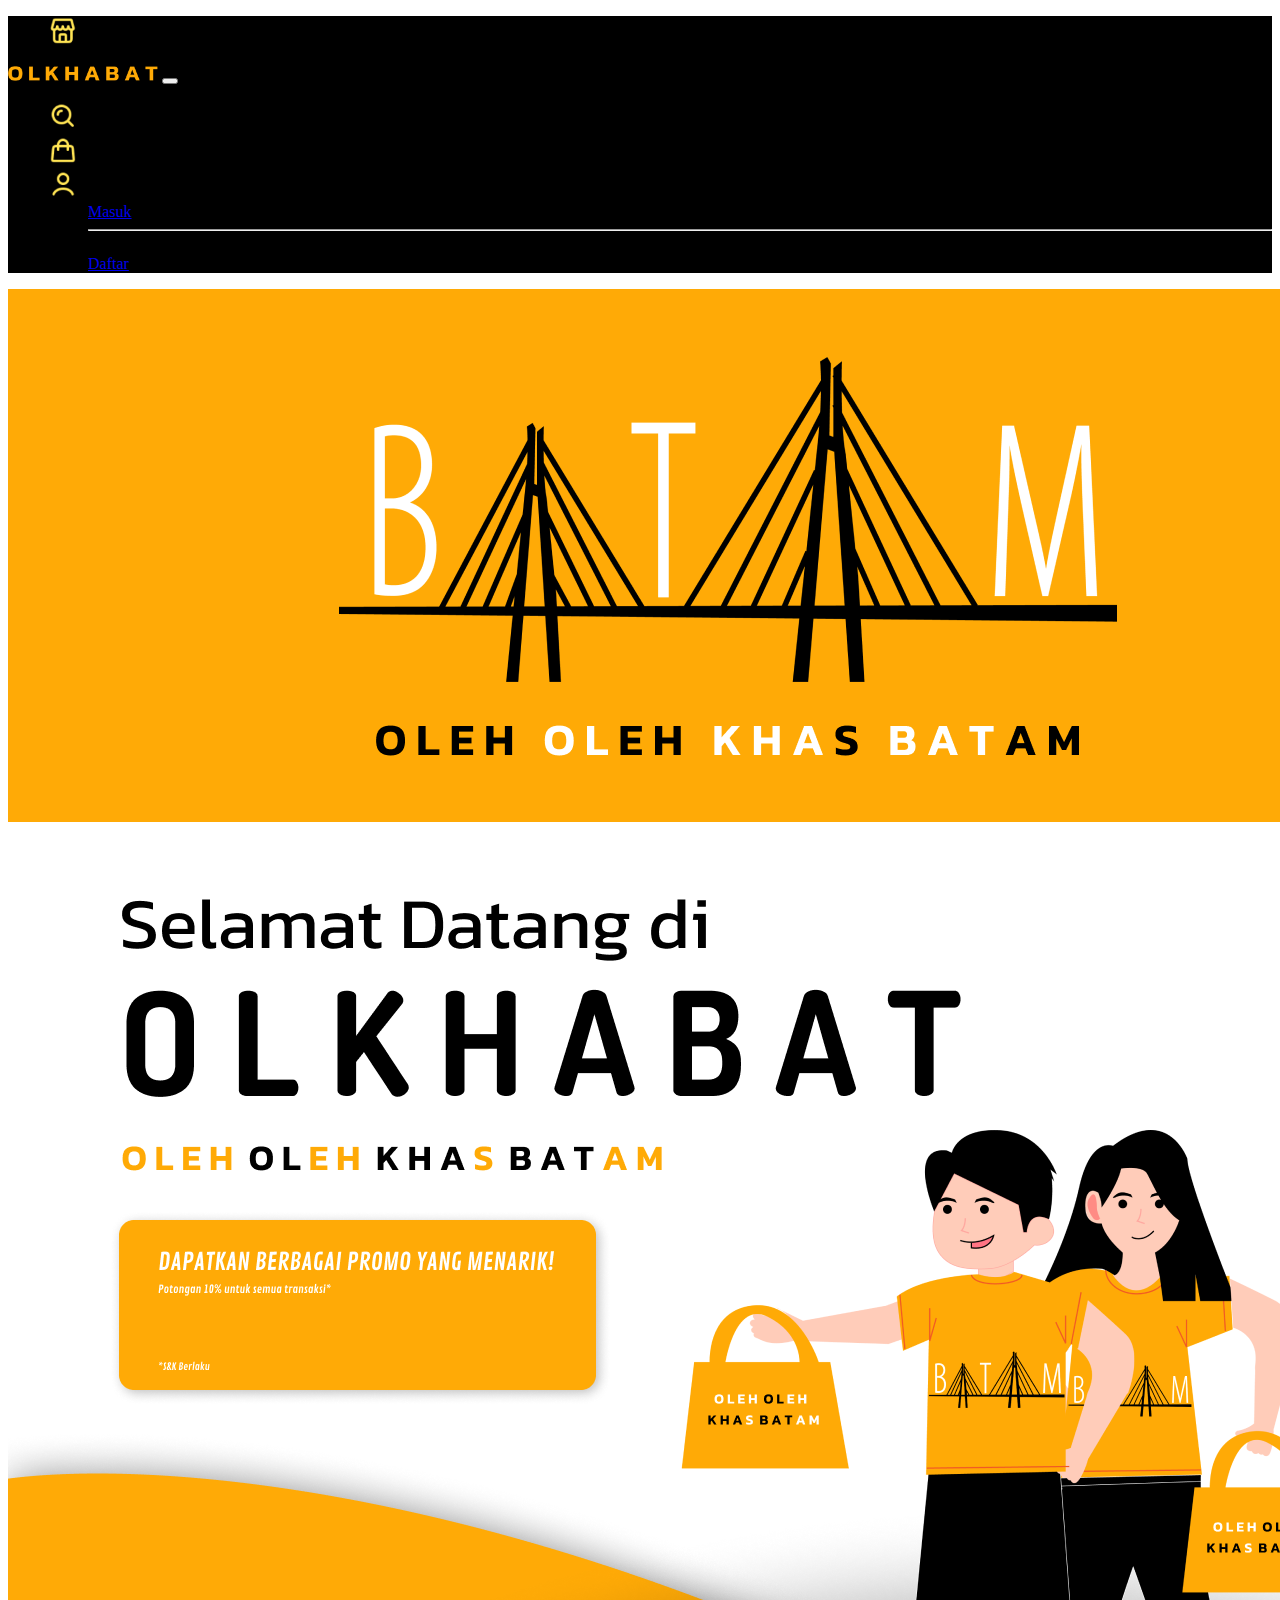
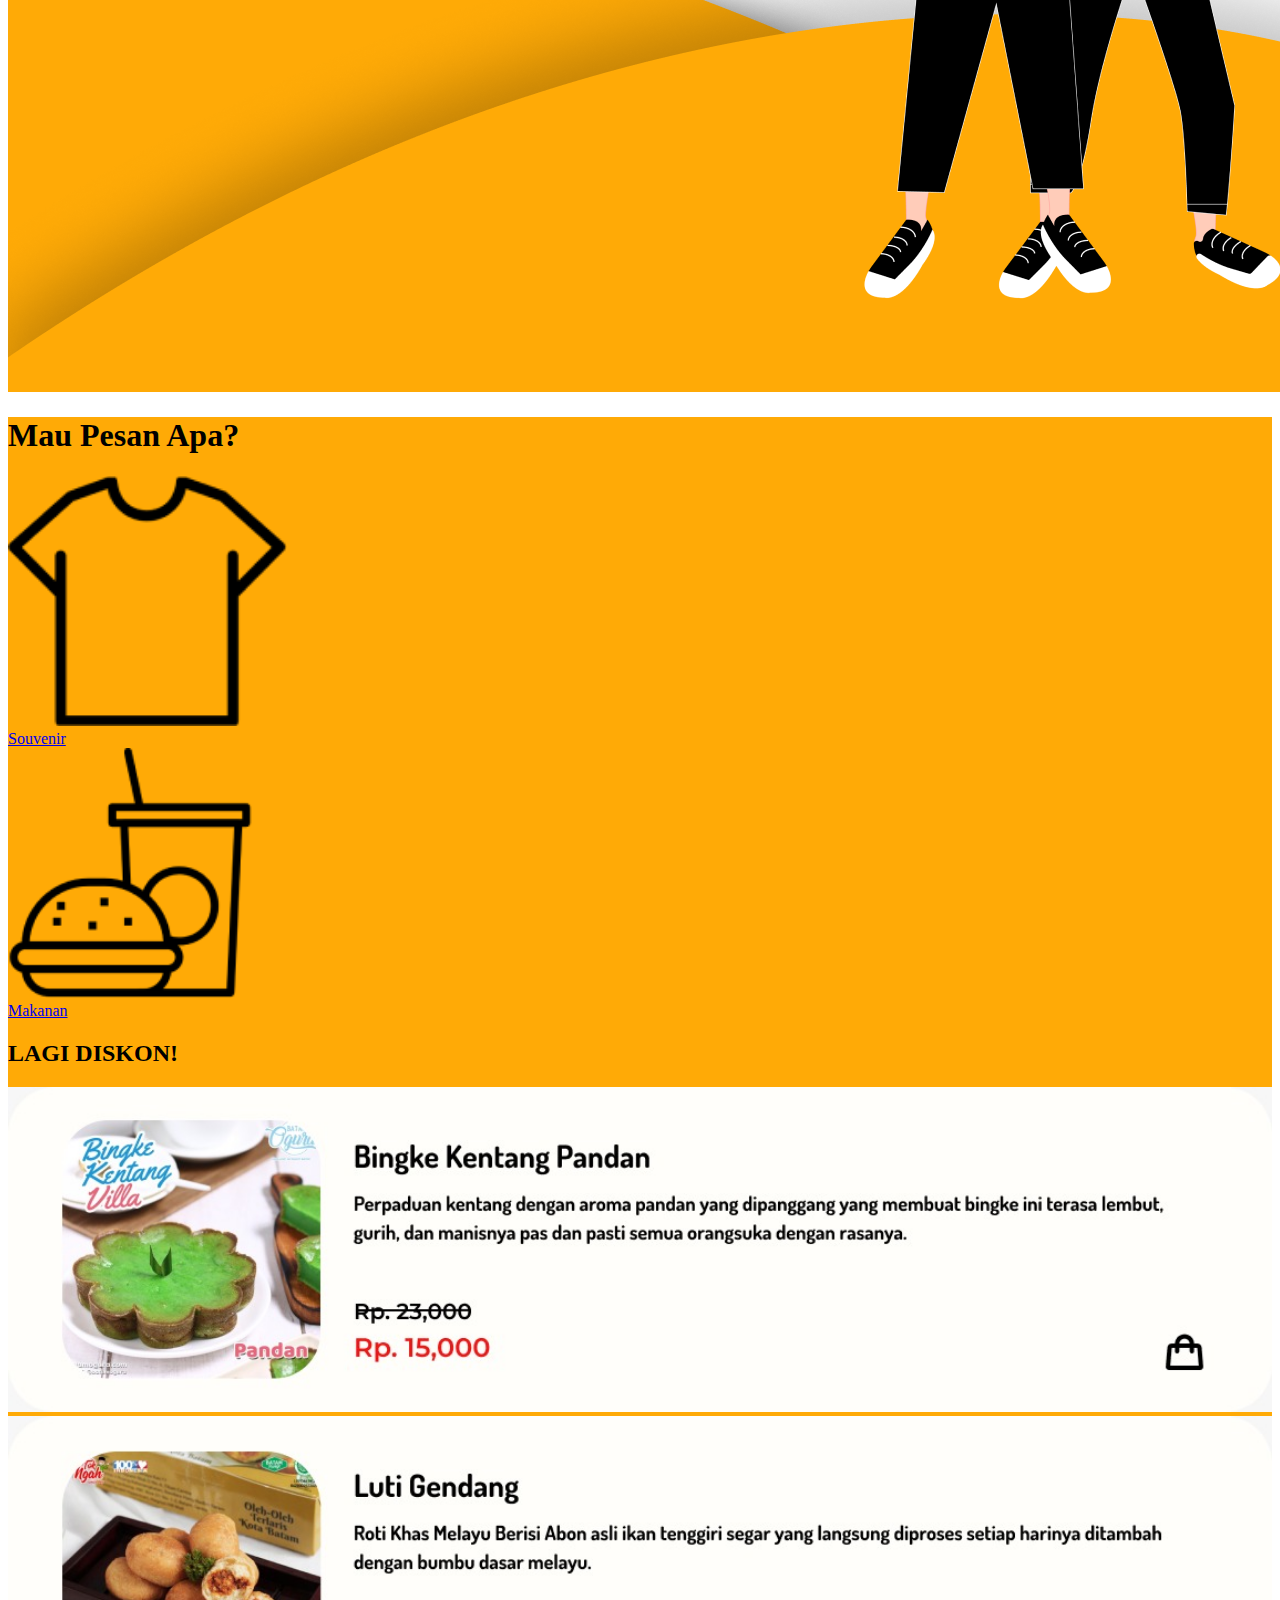
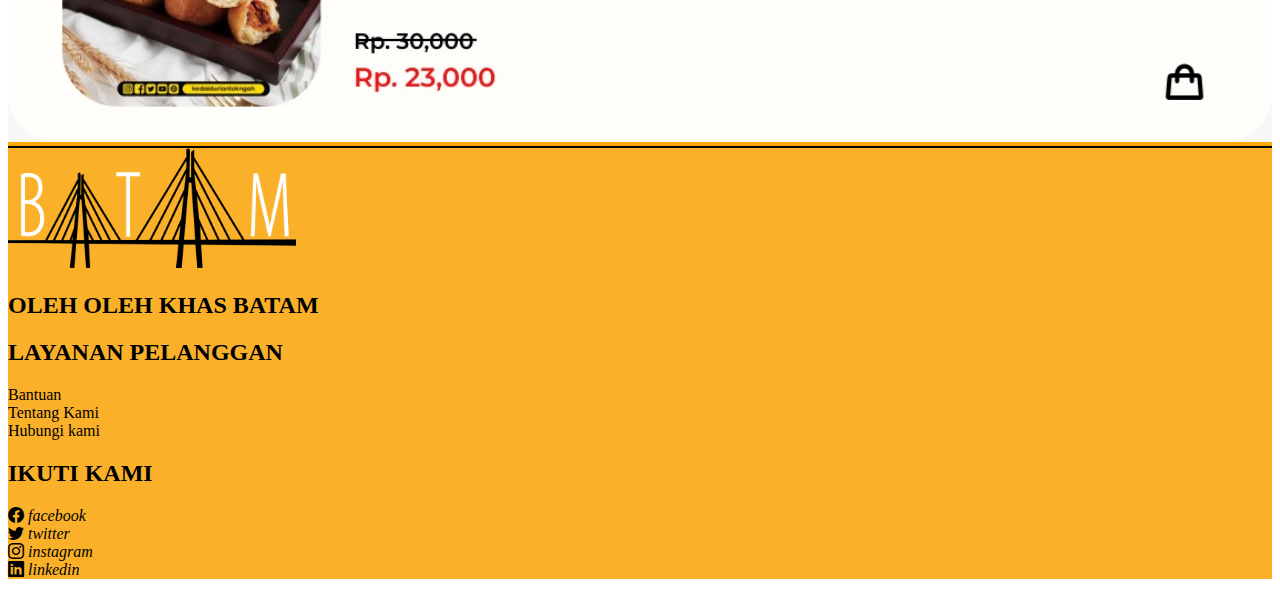
<file: index.html>
<!doctype html>
<html lang="en">
  <head>
    <meta charset="utf-8">
    <meta name="viewport" content="width=device-width, initial-scale=1">
    <!-- my googleapis -->
    <link href="https://fonts.googleapis.com/css2?family=Dosis:wght@700&family=Montserrat:wght@700&display=swap" rel="stylesheet">
    <link href="https://fonts.googleapis.com/css2?family=Kanit&display=swap" rel="stylesheet">

    <!-- my bootrasrap -->
    <link href="https://cdn.jsdelivr.net/npm/bootstrap@5.0.2/dist/css/bootstrap.min.css" rel="stylesheet" integrity="sha384-EVSTQN3/azprG1Anm3QDgpJLIm9Nao0Yz1ztcQTwFspd3yD65VohhpuuCOmLASjC" crossorigin="anonymous">
    <!-- my css -->
    <link rel="stylesheet" type="text/css" href="style.css">
   
    <!-- my icon bootsrap -->
    <link rel="stylesheet" href="https://cdn.jsdelivr.net/npm/bootstrap-icons@1.5.0/font/bootstrap-icons.css">
    <title> OLKHABAT || NARA </title>
  </head>
  <body>
    <!-- Navigation Bar -->
    <nav class="navbar navbar-expand-lg navbar-dark" style="background-color: black;">
        <div class="container-fluid">

            <div class="collapse navbar-collapse order-lg-1 order-3" id="navbarSupportedContent" navigation-menu>
                <ul class="navbar-nav me-auto mb-2 mb-lg-0">
                  <li class="nav-item">
                    <a class="nav-link active" aria-current="page" href="#"><img src="aset/Home.png" width="30px" title="Home"></a>
                  </li>
              </div>

          <a class="navbar-brand order-1 mr-lg-0" href="#"><img src="aset/O L K H A B A T.png" width="150px"></a>
          <button class="navbar-toggler order-2" 
            type="button" data-bs-toggle="collapse" 
            data-bs-target="#navbarSupportedContent" 
            aria-controls="navbarSupportedContent" 
            aria-expanded="false" 
            aria-label="Toggle navigation">
            <span class="navbar-toggler-icon"></span>
          </button>

          <div class="collapse navbar-collapse order-lg-3 order-4" id="navbarSupportedContent" navigation-menu>
            <ul class="navbar-nav ms-auto">
              <li class="nav-item">
                <a class="nav-link" aria-current="page" href="#"><img src="aset/Search.png" width="30px" title="Search"></a>
              </li>
              <li class="nav-item">
                <a class="nav-link" href="./keranjang.html"><img src="aset/Keranjang.png" width="30px" title="Keranjang"></a>
              </li>
              <li class="nav-item dropdown">
                <a class="nav-link dropdown-toggle" href="#" id="navbarDropdown" role="button" data-bs-toggle="dropdown" aria-expanded="false">
                    <img src="aset/Sign in.png" width="30px">
                </a>
                <ul class="dropdown-menu dropdown-menu-dark" aria-labelledby="dropdownMenuButton2" style="background-color: black;">
                  <li><a class="dropdown-item" href="#">Masuk</a></li>
                  <li><hr class="dropdown-divider"></li>
                  <li><a class="dropdown-item" href="#">Daftar</a></li>
                </ul>
              </li>
            </ul>
          </div>
        </div>
      </nav>

      <!-- Carousel -->
      <div id="carouselExampleSlidesOnly" class="carousel slide" data-bs-ride="carousel">
        <div class="carousel-inner">
          <div class="carousel-item active">
            <img src="aset/Frame 2.png" class="d-block w-100" alt="...">
          </div>
      </div>

      <!-- Konten -->
      <div class="container-fluid p-0">
        <div class="row">
          <div class="col">
          <img src="aset/Konten2.png" class="d-block w-100">
          </div>
        </div>
      </div>

      <!-- Konten 2 -->
        <div class="container-fluid align-items-center mb-5 " style="background-color: rgb(255, 170, 6);">
          <div class="container">
      <div class="row mb-4">
        <div class="col text-center text-light mt-5">
          <h1>Mau Pesan Apa?</h1>
        </div>
      </div>

      <div class="row mb-5 text-center">
        <div class="col mb-5">
          <img src="aset/tshirt 1.png" class="card-img-top" style="height: 250px; width: auto;">
          <div class="card-body">
            <a href="#" class="btn btn-secondary col-4 mt-4">Souvenir</a>
          </div>  
        </div>

        <div class="col mb-5">
          <img src="aset/fast-food 1.png" class="card-img-top" style="height: 250px; width: auto;">
          <div class="card-body">
            <a href="makanan.html" class="btn btn-secondary col-4 mt-4 ">Makanan</a>
          </div>  
          </div>
        
      </div>
    </div>
    <!-- lagi diskon -->
    <div class="container ">
      <h2 class="mb-3">LAGI DISKON!</h2>
      <div> 
        <div class="row mb-5 ">
          <div class="col">
            <img src="aset/barang-1.jpeg" alt="" style="width: 100%">
          </div>
        </div>
        <div class="row  ">
          <div class="col ">
            <img src="aset/barang.jpeg" alt="" style="width: 100%">
          </div>
          <div class="pading ">
          </div>
          
        </div>
      </div>
      </div>

       <!-- footer -->
     <div class="mt-5 " style="background-color: rgb(250, 177, 41);">
          
      <div class="container text-light ">
        <div class="row">
          <div class="col-md-6 mt-5">
            <img src="aset/Batam.png" style="width: 18rem;">
              <h2 class="text-dark">OLEH <span class="text-light">OL</span>EH <span class="text-light">KHA</span>S <span class="text-light">BAT</span>AM</h2>
          </div>
  
          <div class="col-md-4 mt-5">
            <h2 class="mb-5">LAYANAN PELANGGAN</h2>  
            <p class="fs-4">
                Bantuan <br>Tentang Kami <br> Hubungi kami
              </p>
            </div>
          <div class="col-md-2 mt-5">
            <h2 class="mb-5">IKUTI KAMI</h2>  
            <p>
              <i class="bi bi-facebook fs-4">     facebook</i>
              <br>
              <i class="bi bi-twitter fs-4">      twitter</i>
              <br>
              <i class="bi bi-instagram fs-4">      instagram</i>
              <br>
              <i class="bi bi-linkedin fs-4">      linkedin</i>
              </p>
            </div>
        </div>
      </div>
    </div>
    <script src="https://cdn.jsdelivr.net/npm/bootstrap@5.0.2/dist/js/bootstrap.bundle.min.js" 
    integrity="sha384-MrcW6ZMFYlzcLA8Nl+NtUVF0sA7MsXsP1UyJoMp4YLEuNSfAP+JcXn/tWtIaxVXM" crossorigin="anonymous">
    </script>
  </body>
</html>
</file>
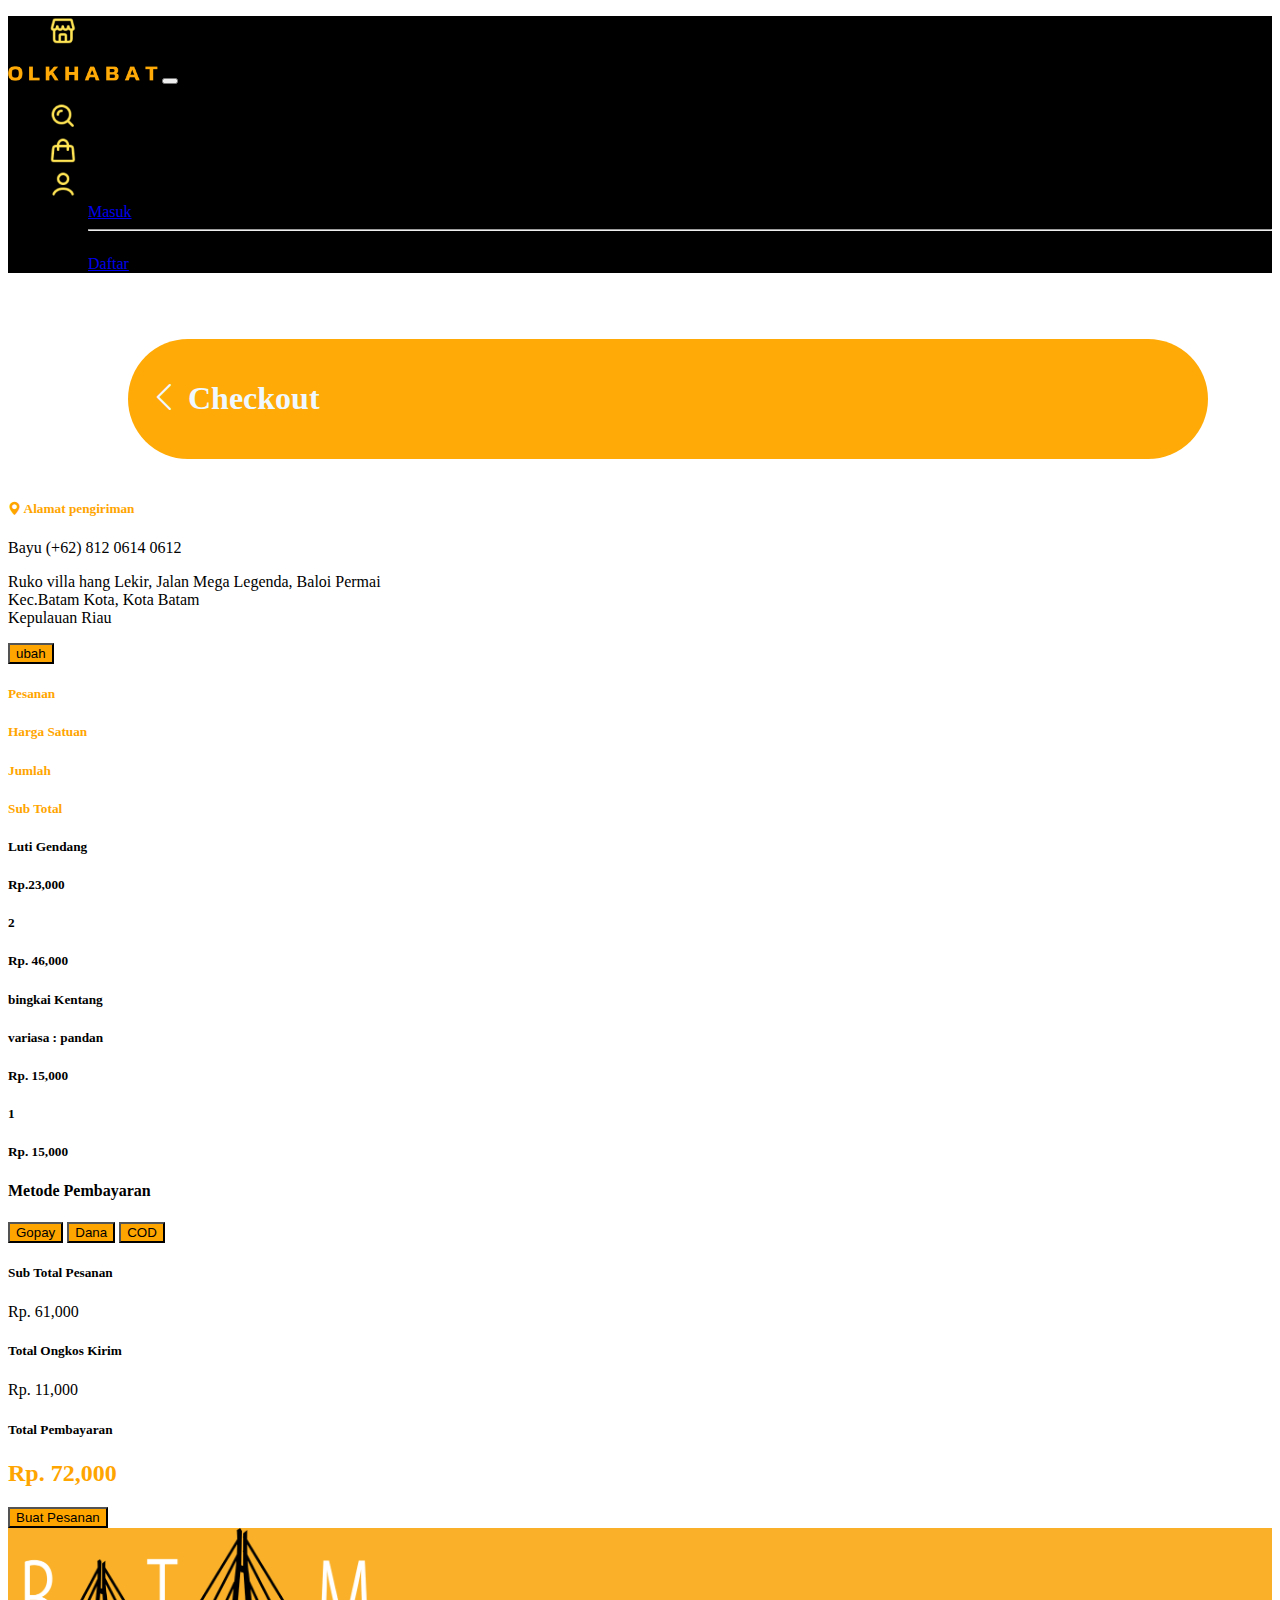
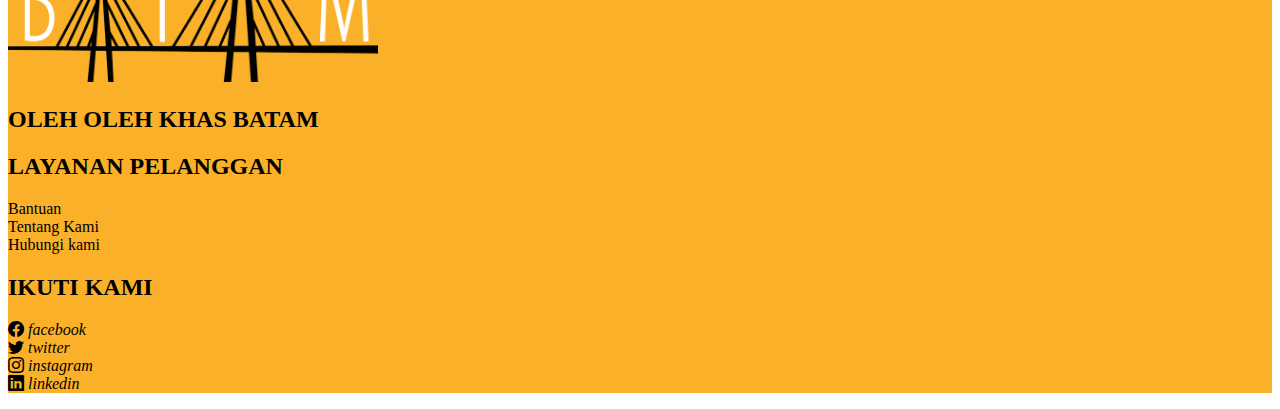
<file: checkout.html>
<!doctype html>
<html lang="en">
  <head>
    <meta charset="utf-8">
    <meta name="viewport" content="width=device-width, initial-scale=1">
    <!-- my googleapis -->
    <link href="https://fonts.googleapis.com/css2?family=Dosis:wght@700&family=Montserrat:wght@700&display=swap" rel="stylesheet">
    <link href="https://fonts.googleapis.com/css2?family=Kanit&display=swap" rel="stylesheet">

    <!-- my bootrasrap -->
    <link href="https://cdn.jsdelivr.net/npm/bootstrap@5.0.2/dist/css/bootstrap.min.css" rel="stylesheet" integrity="sha384-EVSTQN3/azprG1Anm3QDgpJLIm9Nao0Yz1ztcQTwFspd3yD65VohhpuuCOmLASjC" crossorigin="anonymous">
    <!-- my css -->
    <link rel="stylesheet" type="text/css" href="style.css">
   
    <!-- my icon bootsrap -->
    <link rel="stylesheet" href="https://cdn.jsdelivr.net/npm/bootstrap-icons@1.5.0/font/bootstrap-icons.css">
    <title> OLKHABAT || NARA </title>
  </head>
  <body>
    <!-- Navigation Bar -->
    <nav class="navbar navbar-expand-lg navbar-dark" style="background-color: black;">
        <div class="container-fluid">

            <div class="collapse navbar-collapse order-lg-1 order-3" id="navbarSupportedContent" navigation-menu>
                <ul class="navbar-nav me-auto mb-2 mb-lg-0">
                  <li class="nav-item">
                    <a class="nav-link active" aria-current="page" href="index.html"><img src="aset/Home.png" width="30px" title="Home"></a>
                  </li>
              </div>

          <a class="navbar-brand order-1 mr-lg-0" href="#"><img src="aset/O L K H A B A T.png" width="150px"></a>
          <button class="navbar-toggler order-2" 
            type="button" data-bs-toggle="collapse" 
            data-bs-target="#navbarSupportedContent" 
            aria-controls="navbarSupportedContent" 
            aria-expanded="false" 
            aria-label="Toggle navigation">
            <span class="navbar-toggler-icon"></span>
          </button>

          <div class="collapse navbar-collapse order-lg-3 order-4" id="navbarSupportedContent" navigation-menu>
            <ul class="navbar-nav ms-auto">
              <li class="nav-item">
                <a class="nav-link" aria-current="page" href="./index.html"><img src="aset/Search.png" width="30px" title="Search"></a>
              </li>
              <li class="nav-item">
                <a class="nav-link" href="./keranjang.html"><img src="aset/Keranjang.png" width="30px" title="Keranjang"></a>
              </li>
              <li class="nav-item dropdown">
                <a class="nav-link dropdown-toggle" href="#" id="navbarDropdown" role="button" data-bs-toggle="dropdown" aria-expanded="false">
                    <img src="aset/Sign in.png" width="30px">
                </a>
                <ul class="dropdown-menu dropdown-menu-dark" aria-labelledby="dropdownMenuButton2" style="background-color: black;">
                  <li><a class="dropdown-item" href="#">Masuk</a></li>
                  <li><hr class="dropdown-divider"></li>
                  <li><a class="dropdown-item" href="#">Daftar</a></li>
                </ul>
              </li>
            </ul>
          </div>
        </div>
      </nav>

      <!-- checkout -->
      <div id="checkout">
        <div class="jumbo mb-5">
            <h1 style="font-family: Contrail One; color: black;" >
               <a href="./makanan.html" style="text-decoration:none; color:aliceblue;">
                   <i class="bi bi-chevron-left" ></i><span class="fw-bold fs-1">  Checkout</span> 
               </a> 
            </h1>
            
        </div>
    </div>
    
    <!-- Alamat -->
    <div class="container " >
        <div class="row ">
            <div class="card mb-3 border-warning" >
                
                <div class="card-body">
                  <h5 class="card-title mb-3" style="color: orange;"><i class="bi bi-geo-alt-fill text-warning "></i> Alamat pengiriman</h5>
                  <div class="row"> 
                    <div class="col-md-4">
                        <p class="card-text fw-bold fs-4">Bayu (+62) 812 0614 0612</p>
                    </div>
                    <div class="col-md-6">
                        <p class="card-text fs-5">Ruko villa hang Lekir, Jalan Mega Legenda, Baloi Permai<br>Kec.Batam Kota, Kota Batam<br>Kepulauan Riau</p>
                    </div>
                    <div class="col-md-2">
                        <p class="card-text fw-bold text-light"><a href="#"><button type="button" class="btn text-light text-center " style="background-color: orange;">ubah</button></a></p>
                    </div>
                    </div>
                </div>
              </div>
        </div>
    </div>

    <!-- pesanan -->
    <div class="container mt-3" >
        <div class="row ">
            <div class="card mb-3 border-warning" >
                <div class="card-body">
                    <div class="row text-warning mb-3">
                        <div class="col-md-6">
                            <h5 class="card-title mb-3" style="color: orange;">Pesanan</h5>
                        </div>
                        <div class="col-md-2">
                            <h5 class="card-title mb-3" style="color: orange;">Harga Satuan</h5>
                        </div>
                        <div class="col-md-2">
                            <h5 class="card-title mb-3" style="color: orange;">Jumlah</h5>
                        </div>
                        <div class="col-md-2">
                            <h5 class="card-title mb-3" style="color: orange;">Sub Total</h5>
                        </div>
                    </div>
                    <div class="row  mb-2">
                        <div class="col-md-6">
                            <h5 class="card-title fw-bold">Luti Gendang</h5>
                        </div>
                        <div class="col-md-2">
                            <h5 class="card-title " >Rp.23,000</h5>
                        </div>
                        <div class="col-md-2">
                            <h5 class="card-title " >2</h5>
                        </div>
                        <div class="col-md-2">
                            <h5 class="card-title fw-bold">Rp. 46,000</h5>
                        </div>
                    </div>
                    <div class="row  mb-1">
                        <div class="col-md-4">
                            <h5 class="card-title fw-bold" >bingkai Kentang</h5>
                        </div>
                        <div class="col-md-2">
                            <h5 class="card-title fw-bold text-secondary" >variasa : pandan</h5>
                        </div>
                        <div class="col-md-2">
                            <h5 class="card-title" >Rp. 15,000</h5>
                        </div>
                        <div class="col-md-2">
                            <h5 class="card-title " >1</h5>
                        </div>
                        <div class="col-md-2">
                            <h5 class="card-title fw-bold">Rp. 15,000</h5>
                        </div>
                    </div>
                   
                </div>
              </div>
        </div>
    </div>

    <!-- metode pembayaran -->
    <div class="container " >
        <div class="row mt-4">
            <div class="col-md-5">
                <div class="card mb-3 border-warning" >
                    <div class="card-body">
                        <div class="row mt-4"> 
                            <div class="col-md-2">
                                
                            </div>
                            <div class="col-md-8">
                                <h4 class="card-text fs-5 mb-3">Metode Pembayaran</h4>
                                <p class="card-text fw-bold text-light mb-3">
                                    <a href="#"><button type="button" class="btn text-light text-center fw-bold mx-1" style="background-color: orange;">Gopay</button></a>
                                    <a href="#"><button type="button" class="btn text-light text-center fw-bold mx-1 " style="background-color: orange;">Dana</button></a>
                                    <a href="#"><button type="button" class="btn text-light text-center fw-bold mx-1" style="background-color: orange;">COD</button></a>
                                </p>
                            </div>
                            <div class="col-md-2">
                                
                            </div>
                            </div>
                        </div>
                </div>
            </div>
            <div class="col-md-2">
            </div>
            <div class="col-md-5">
                <div class="card mb-3 border-warning" >
                    
                    <div class="card-body">
                        <div class="row mt-4"> 
                            <div class="col-md-6">
                            <h5>Sub Total Pesanan</h5>
                            </div>
                            <div class="col-md-2">
                            </div>
                            <div class="col-md-4">
                             <p>Rp. 61,000</p>   
                            </div>
                        </div>
                        <div class="row mt-2"> 
                            <div class="col-md-6">
                            <h5>Total Ongkos Kirim</h5>
                            </div>
                            <div class="col-md-2">
                            </div>
                            <div class="col-md-4">
                             <p>Rp. 11,000</p>   
                            </div>
                        </div>
                        <div class="row mt-4"> 
                            <div class="col-md-5">
                            <h5>Total Pembayaran</h5>
                            </div>
                            <div class="col-md-1">
                            </div>
                            <div class="col-md-6">
                             <h2 class="fw-bold" style="color: orange;">Rp. 72,000</h2>   
                            </div>
                        </div>
                        <div class="row mt-3 mb-4"> 
                            <div class="col-md-3">
                            </div>
                            <div class="col-md-6 ">
                                <a href="#"><button type="button" class="btn text-light text-center fw-bold mx-1 col-12" style="background-color: orange;">Buat Pesanan</button></a>
                            </div>
                            <div class="col-md-3">
                               
                            </div>
                        </div>
                    </div>
                </div>
            </div>
        </div>
    </div>

     <!-- footer -->
     <div class="mt-5 " style="background-color: rgb(250, 177, 41);">
          
        <div class="container text-light ">
          <div class="row">
            <div class="col-md-6 mt-5">
              <img src="aset/Batam.png" style="width: 370px;">
                <h2 class="text-dark">OLEH <span class="text-light">OL</span>EH <span class="text-light">KHA</span>S <span class="text-light">BAT</span>AM</h2>
            </div>
    
            <div class="col-md-4 mt-5">
              <h2 class="mb-5">LAYANAN PELANGGAN</h2>  
              <p class="fs-4">
                  Bantuan <br>Tentang Kami <br> Hubungi kami
                </p>
              </div>
            <div class="col-md-2 mt-5">
              <h2 class="mb-5">IKUTI KAMI</h2>  
              <p>
                <i class="bi bi-facebook fs-4">     facebook</i>
                <br>
                <i class="bi bi-twitter fs-4">      twitter</i>
                <br>
                <i class="bi bi-instagram fs-4">      instagram</i>
                <br>
                <i class="bi bi-linkedin fs-4">      linkedin</i>
                </p>
              </div>
          </div>
        </div>
      </div>

      <!-- selesai -->
    <script src="https://cdn.jsdelivr.net/npm/bootstrap@5.0.2/dist/js/bootstrap.bundle.min.js" 
    integrity="sha384-MrcW6ZMFYlzcLA8Nl+NtUVF0sA7MsXsP1UyJoMp4YLEuNSfAP+JcXn/tWtIaxVXM" crossorigin="anonymous">
    </script>
  </body>
</html>
</file>
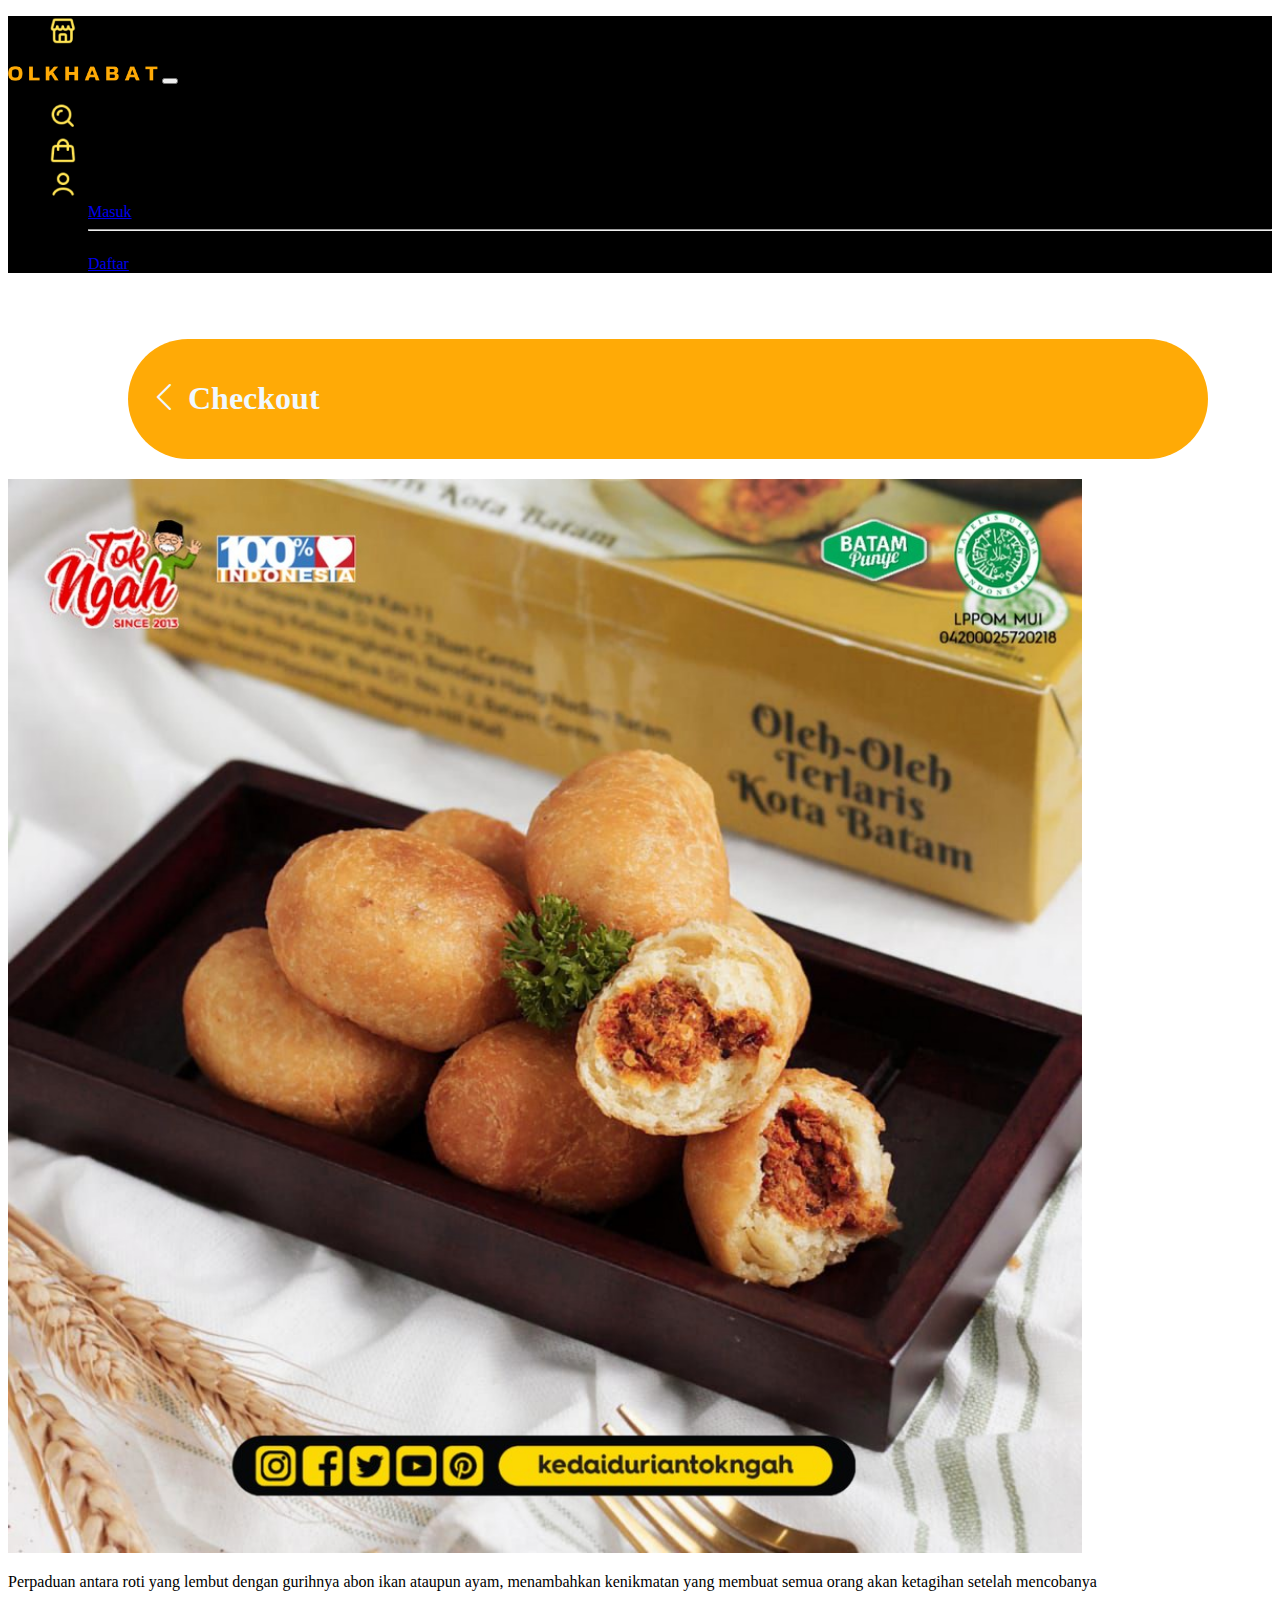
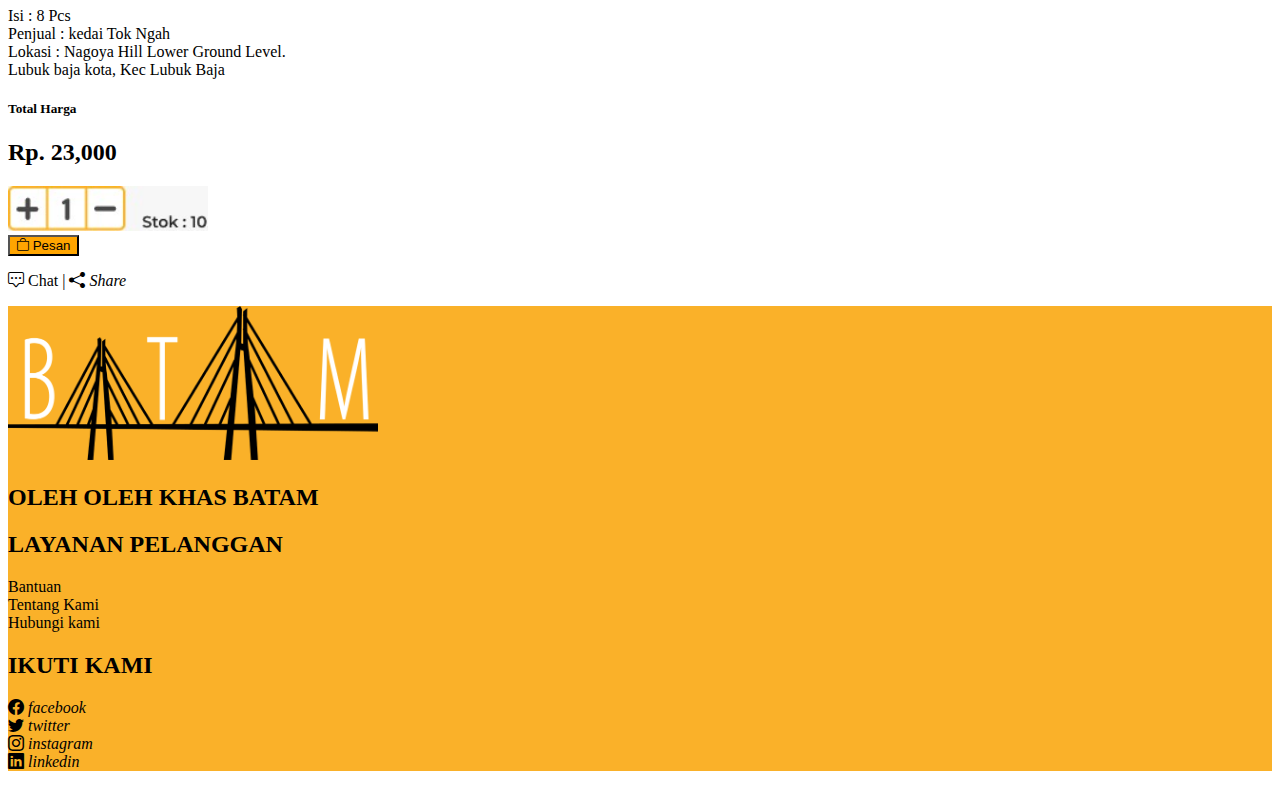
<file: keranjang.html>
<!doctype html>
<html lang="en">
  <head>
    <meta charset="utf-8">
    <meta name="viewport" content="width=device-width, initial-scale=1">
    <!-- my googleapis -->
    <link href="https://fonts.googleapis.com/css2?family=Dosis:wght@700&family=Montserrat:wght@700&display=swap" rel="stylesheet">
    <link href="https://fonts.googleapis.com/css2?family=Kanit&display=swap" rel="stylesheet">

    <!-- my bootrasrap -->
    <link href="https://cdn.jsdelivr.net/npm/bootstrap@5.0.2/dist/css/bootstrap.min.css" rel="stylesheet" integrity="sha384-EVSTQN3/azprG1Anm3QDgpJLIm9Nao0Yz1ztcQTwFspd3yD65VohhpuuCOmLASjC" crossorigin="anonymous">
    <!-- my css -->
    <link rel="stylesheet" type="text/css" href="style.css">
   
    <!-- my icon bootsrap -->
    <link rel="stylesheet" href="https://cdn.jsdelivr.net/npm/bootstrap-icons@1.5.0/font/bootstrap-icons.css">
    <title> OLKHABAT || NARA </title>
  </head>
  <body>
    <!-- Navigation Bar -->
    <nav class="navbar navbar-expand-lg navbar-dark" style="background-color: black;">
        <div class="container-fluid">

            <div class="collapse navbar-collapse order-lg-1 order-3" id="navbarSupportedContent" navigation-menu>
                <ul class="navbar-nav me-auto mb-2 mb-lg-0">
                  <li class="nav-item">
                    <a class="nav-link active" aria-current="page" href="index.html"><img src="aset/Home.png" width="30px" title="Home"></a>
                  </li>
              </div>

          <a class="navbar-brand order-1 mr-lg-0" href="#"><img src="aset/O L K H A B A T.png" width="150px"></a>
          <button class="navbar-toggler order-2" 
            type="button" data-bs-toggle="collapse" 
            data-bs-target="#navbarSupportedContent" 
            aria-controls="navbarSupportedContent" 
            aria-expanded="false" 
            aria-label="Toggle navigation">
            <span class="navbar-toggler-icon"></span>
          </button>

          <div class="collapse navbar-collapse order-lg-3 order-4" id="navbarSupportedContent" navigation-menu>
            <ul class="navbar-nav ms-auto">
              <li class="nav-item">
                <a class="nav-link" aria-current="page" href="#"><img src="aset/Search.png" width="30px" title="Search"></a>
              </li>
              <li class="nav-item">
                <a class="nav-link" href="#"><img src="aset/Keranjang.png" width="30px" title="Keranjang"></a>
              </li>
              <li class="nav-item dropdown">
                <a class="nav-link dropdown-toggle" href="#" id="navbarDropdown" role="button" data-bs-toggle="dropdown" aria-expanded="false">
                    <img src="aset/Sign in.png" width="30px">
                </a>
                <ul class="dropdown-menu dropdown-menu-dark" aria-labelledby="dropdownMenuButton2" style="background-color: black;">
                  <li><a class="dropdown-item" href="#">Masuk</a></li>
                  <li><hr class="dropdown-divider"></li>
                  <li><a class="dropdown-item" href="#">Daftar</a></li>
                </ul>
              </li>
            </ul>
          </div>
        </div>
      </nav>

      <!-- checkout -->
      <div id="checkout">
        <div class="jumbo mb-5">
            <h1 style="font-family: Contrail One; color: black;" >
               <a href="./makanan.html" style="text-decoration:none; color:aliceblue;">
                 <i class="bi bi-chevron-left"></i><span class="fw-bold fs-1">  Checkout</span>      
              </a> 
            </h1>
            
        </div>
    </div>
    
    <!-- Alamat -->
    <div class="container " >
        <div class="row ">
         <div class="col-md-4 mb-5">
          <img src="aset/oleh2 batam/6.jpg" class="mx-5" style="width: 85%;">
         </div>  
         <div class="col-md-4">
          <p class="fw-bold">Perpaduan antara roti yang lembut dengan gurihnya abon ikan ataupun ayam, 
            menambahkan kenikmatan yang membuat semua orang akan ketagihan setelah mencobanya</p>
          <p class="text-secondary mt-3">Isi : 8 Pcs <br>
          Penjual : kedai Tok Ngah <br>
          Lokasi : Nagoya Hill Lower Ground Level. <br>
          Lubuk baja kota, Kec Lubuk Baja </p>
          </div>  
          <div class="col-md-4">
            <div class="card mb-3 border-warning" >
                
                <div class="card-body">
                    <div class="row mt-2"> 
                        <div class="col-md-6">
                        <h5>Total Harga</h5>
                        </div>
                        <h2 class="fw-bold mb-3">Rp. 23,000</h2>
                        <img src="aset/tam.jpeg" style="width: 200px;">
                    </div>
                    
                    <div class="row mt-3 mb-4"> 
                        <div class="col-md-3">
                        </div>
                        <div class="col-md-6 mt-5">
                            <a href="#"><button type="button" class="btn text-light text-center fw-bold mx-1 col-12" style="background-color: orange;"><i class="bi bi-bag fs-5 fw-bold"></i> Pesan</button></a>
                            <p class="text-center"><i class="bi bi-chat-square-dots "></i> Chat | <i class="bi bi-share-fill"> Share</i> </p>
                        </div>
                        <div class="col-md-3">
                        </div>
                    </div>
                </div>
            </div>
        </div>  
        </div>
    </div>

     <!-- footer -->
     <div class="mt-5 " style="background-color: rgb(250, 177, 41);">
          
        <div class="container text-light ">
          <div class="row">
            <div class="col-md-6 mt-5">
              <img src="aset/Batam.png" style="width: 370px;">
                <h2 class="text-dark">OLEH <span class="text-light">OL</span>EH <span class="text-light">KHA</span>S <span class="text-light">BAT</span>AM</h2>
            </div>
    
            <div class="col-md-4 mt-5">
              <h2 class="mb-5">LAYANAN PELANGGAN</h2>  
              <p class="fs-4">
                  Bantuan <br>Tentang Kami <br> Hubungi kami
                </p>
              </div>
            <div class="col-md-2 mt-5">
              <h2 class="mb-5">IKUTI KAMI</h2>  
              <p>
                <i class="bi bi-facebook fs-4">     facebook</i>
                <br>
                <i class="bi bi-twitter fs-4">      twitter</i>
                <br>
                <i class="bi bi-instagram fs-4">      instagram</i>
                <br>
                <i class="bi bi-linkedin fs-4">      linkedin</i>
                </p>
              </div>
          </div>
        </div>
      </div>
      <!-- selesai -->
    <script src="https://cdn.jsdelivr.net/npm/bootstrap@5.0.2/dist/js/bootstrap.bundle.min.js" 
    integrity="sha384-MrcW6ZMFYlzcLA8Nl+NtUVF0sA7MsXsP1UyJoMp4YLEuNSfAP+JcXn/tWtIaxVXM" crossorigin="anonymous">
    </script>
  </body>
</html>
</file>
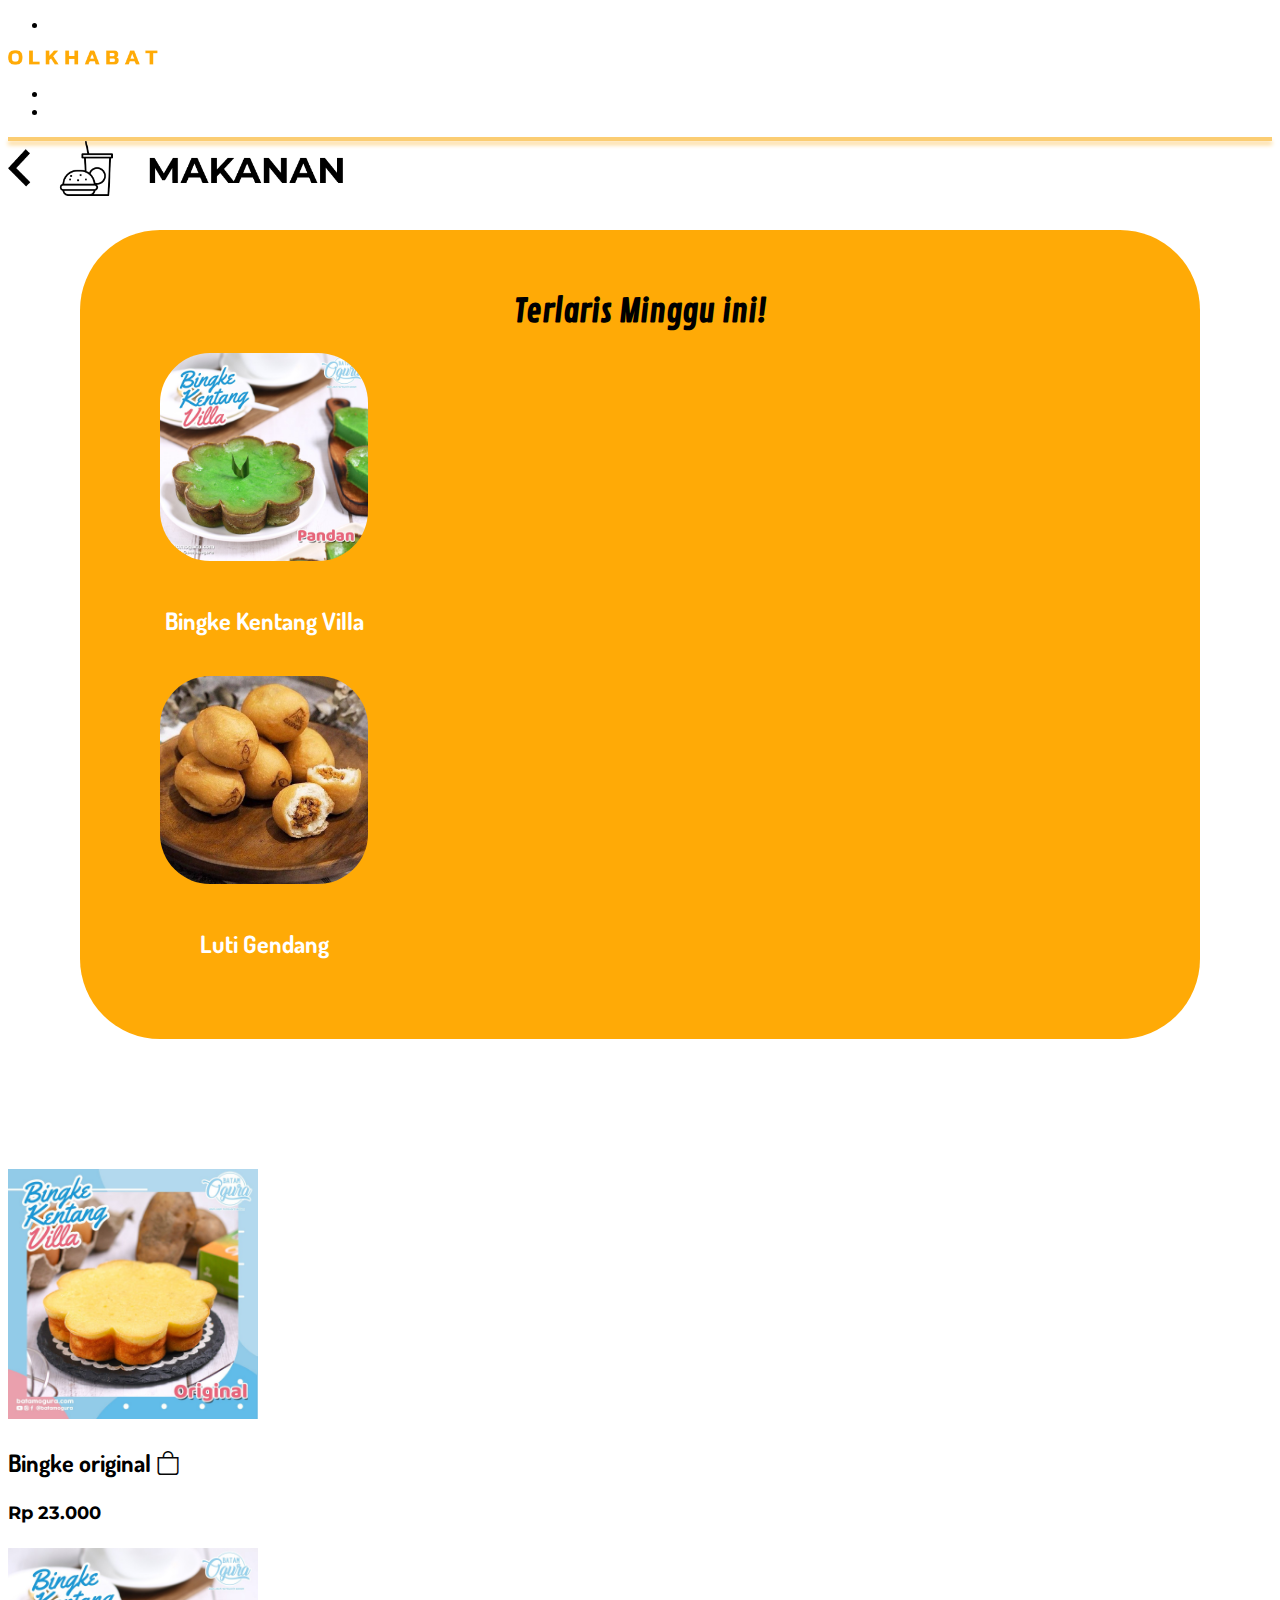
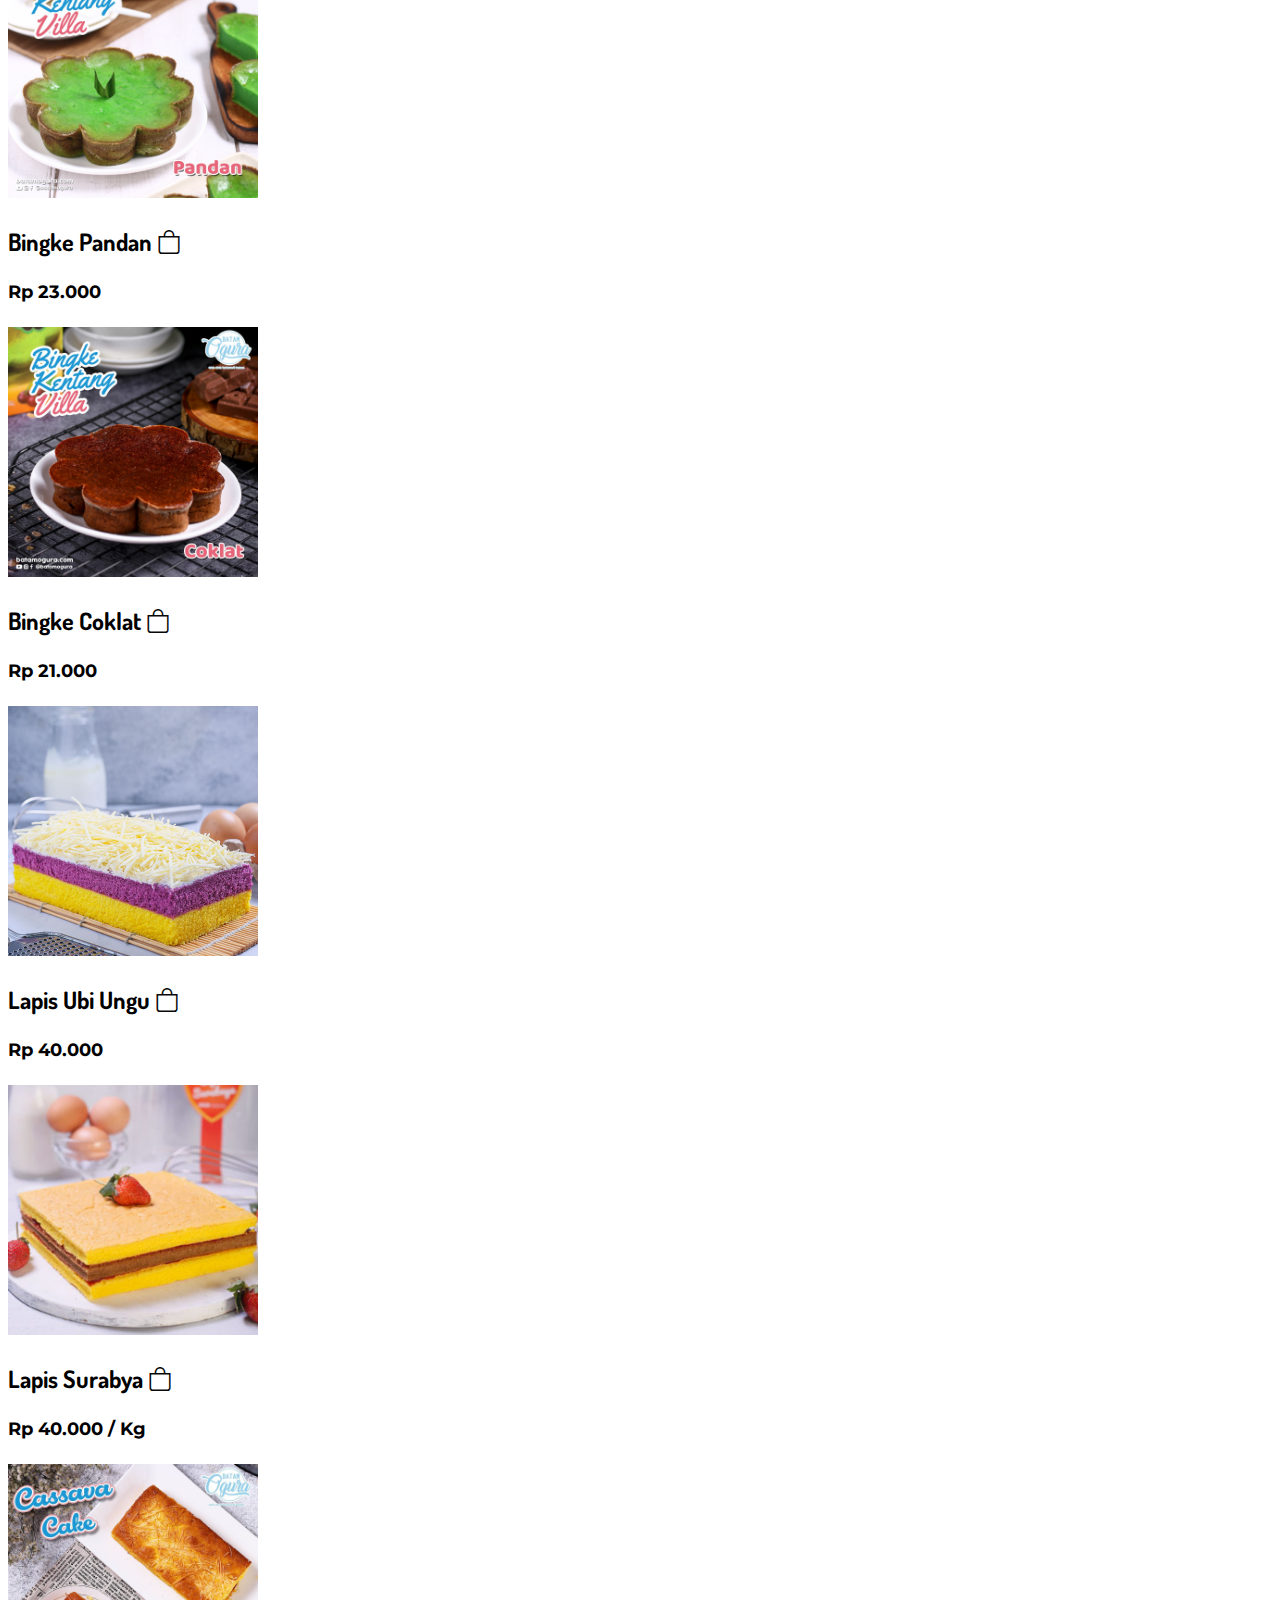
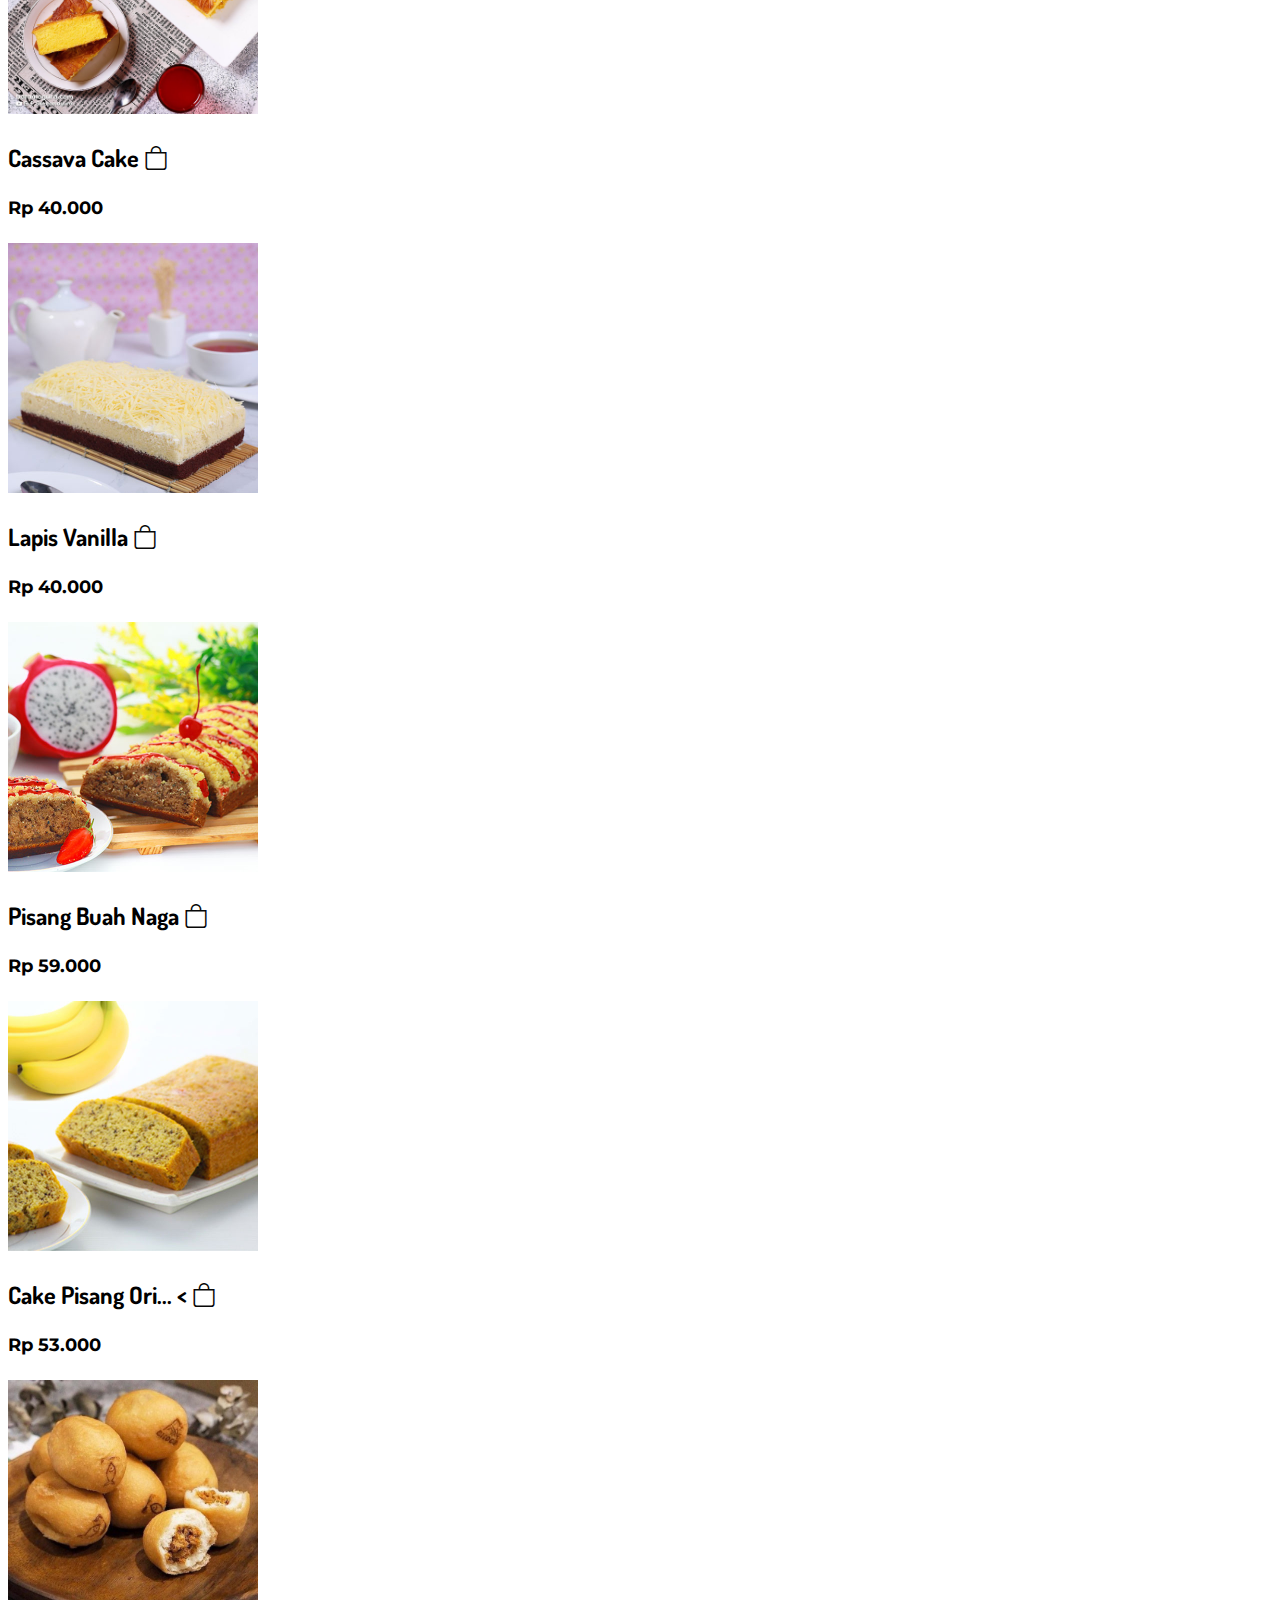
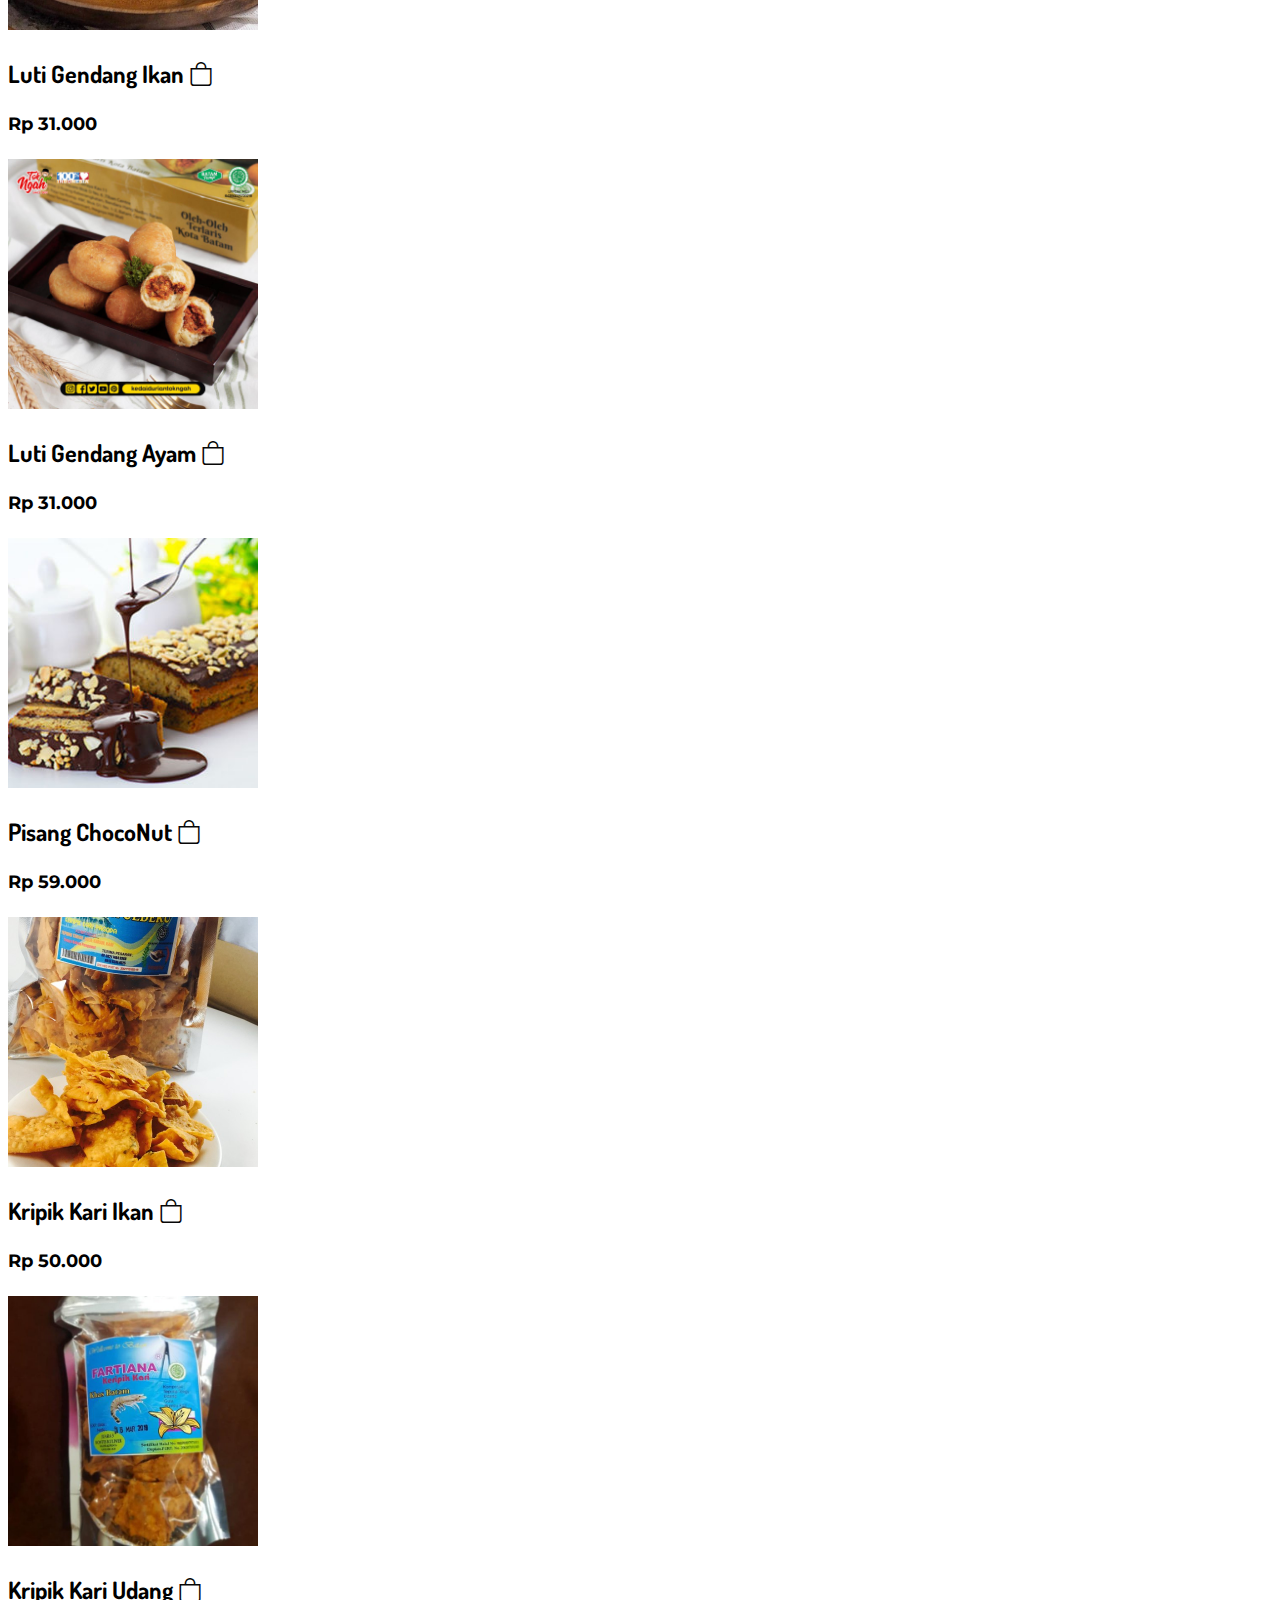
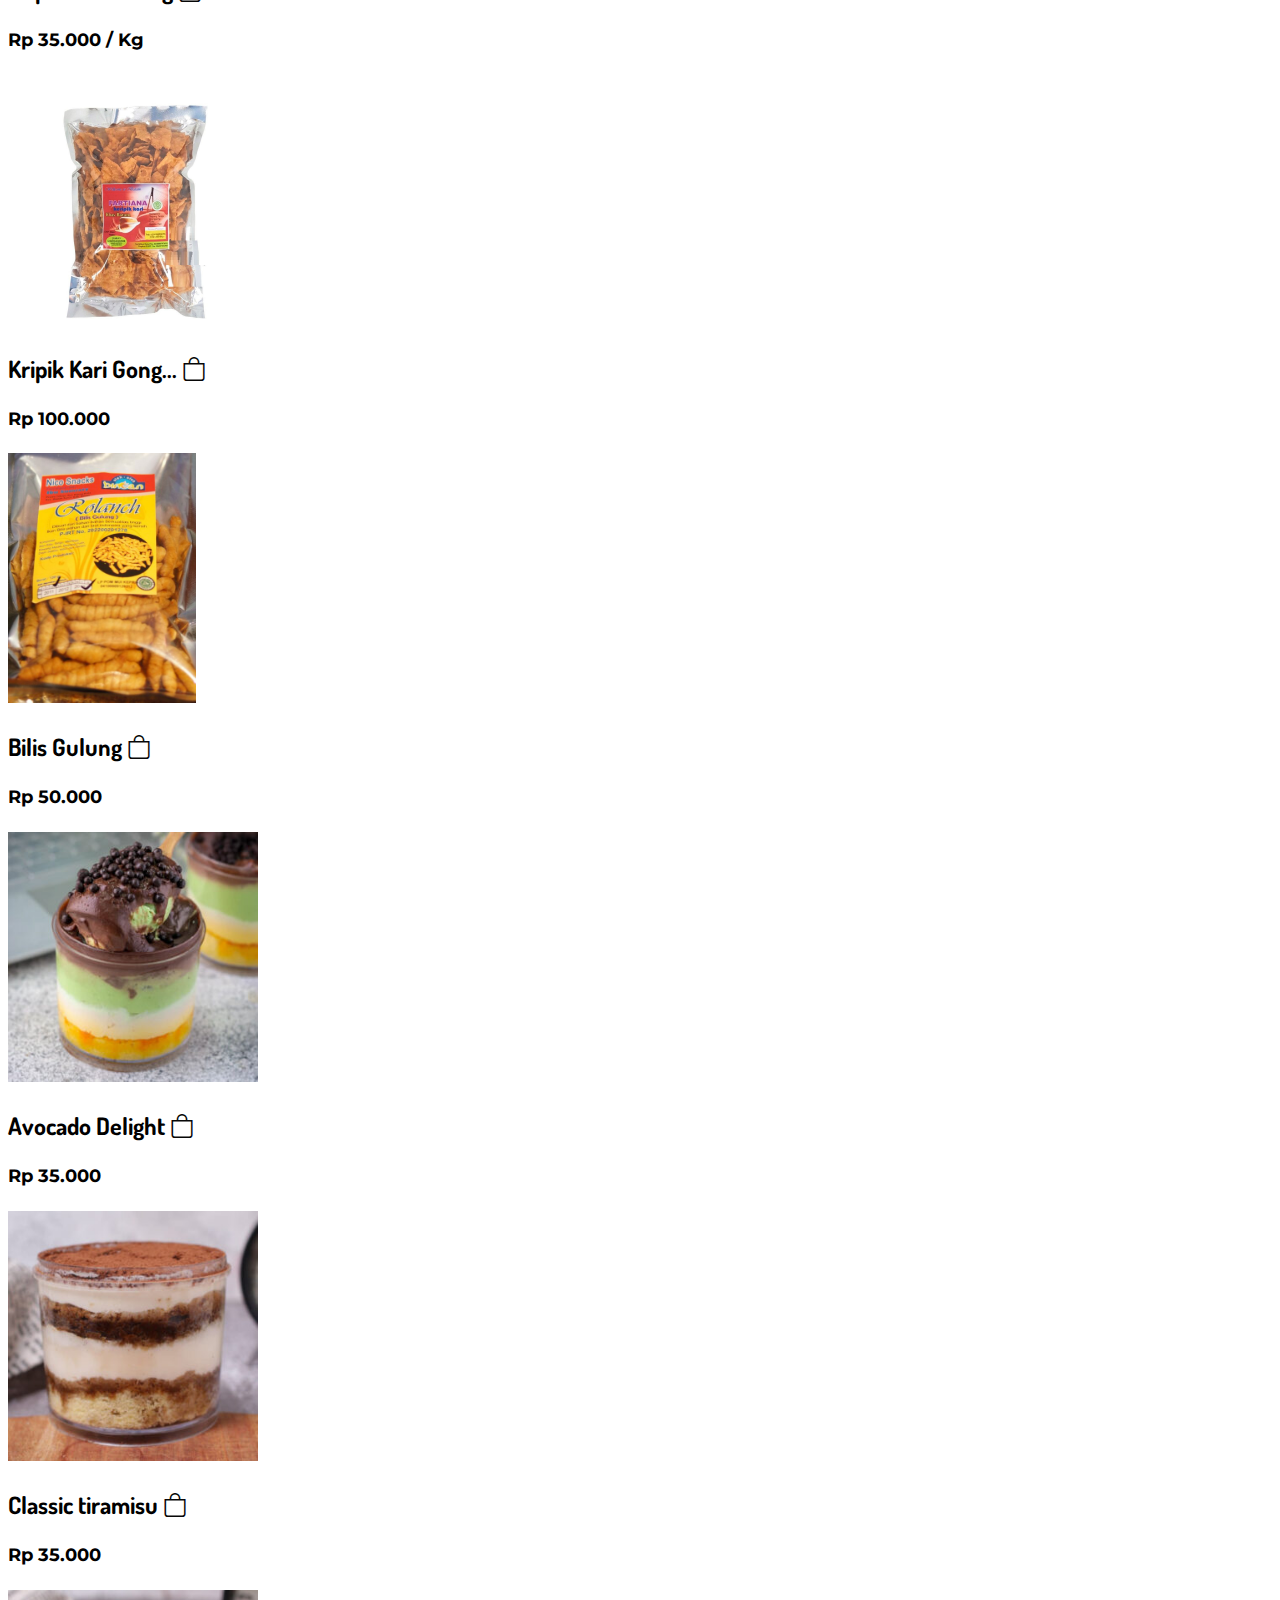
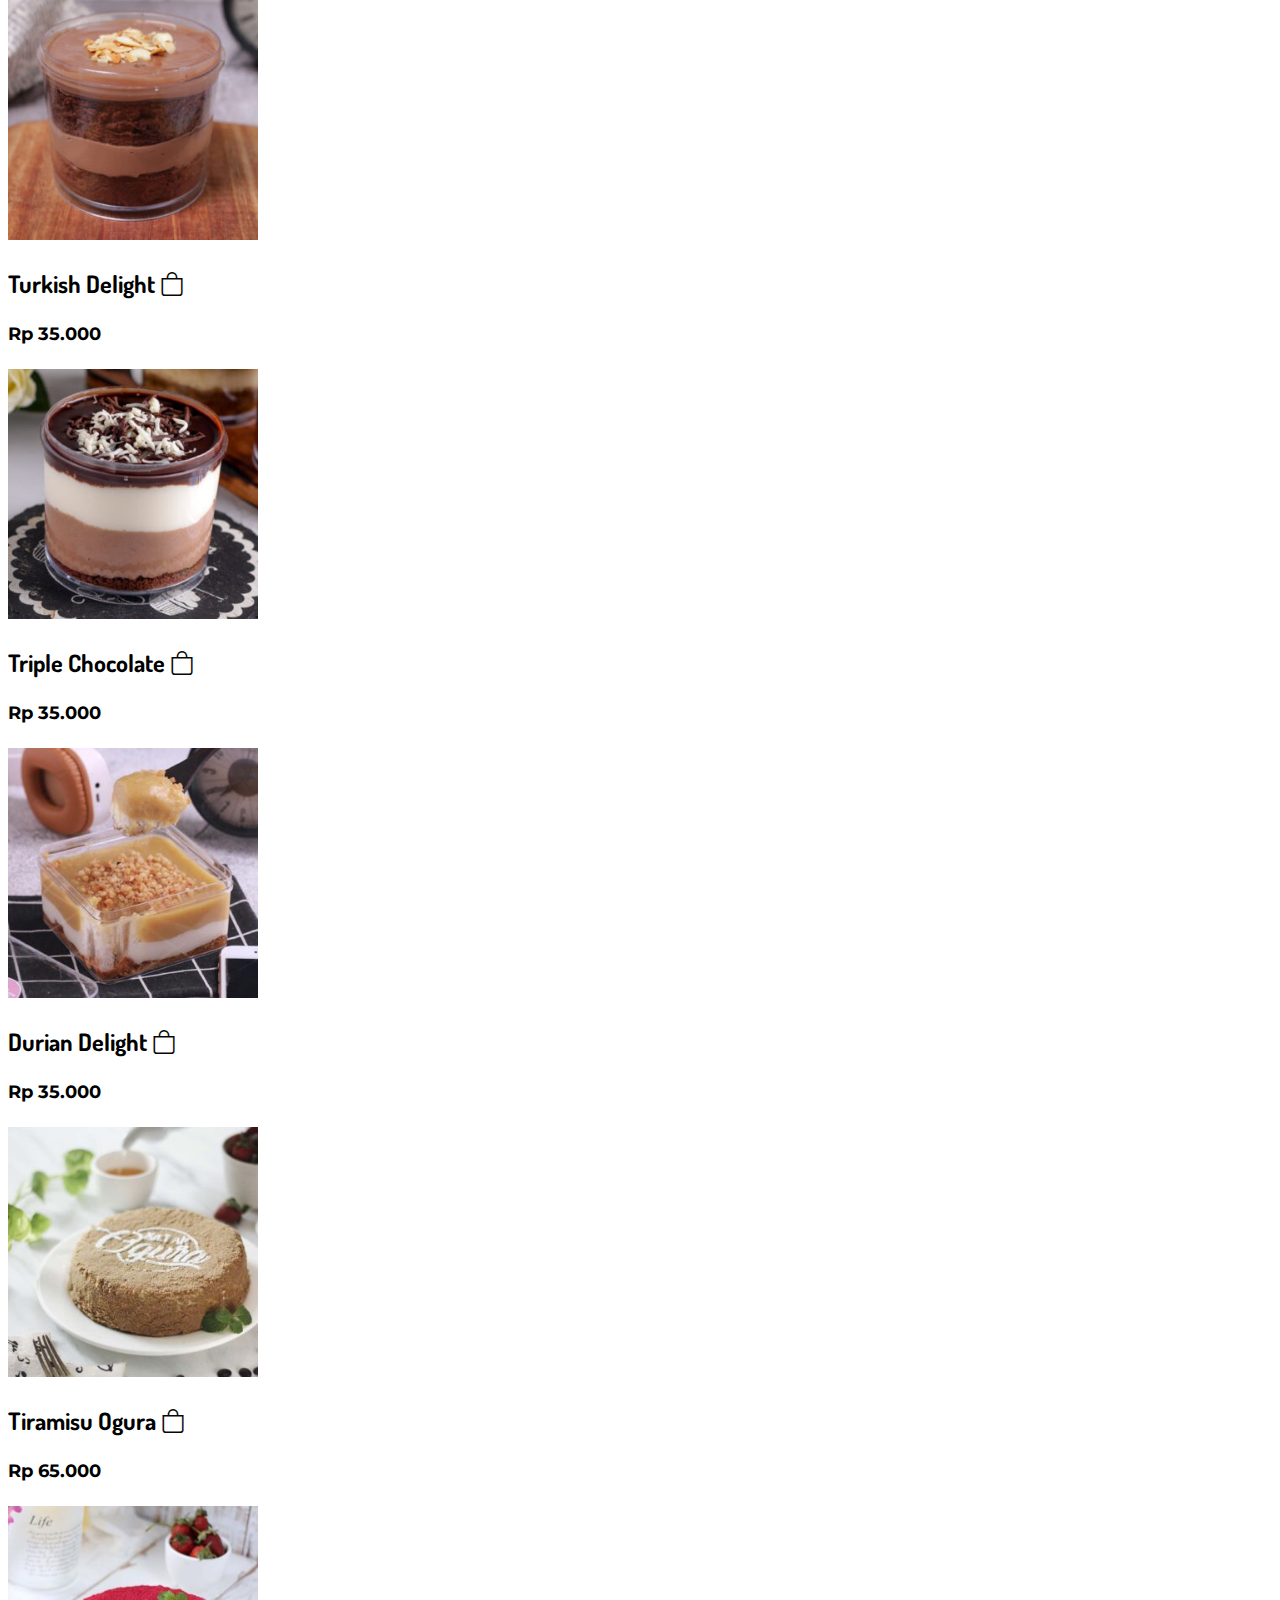
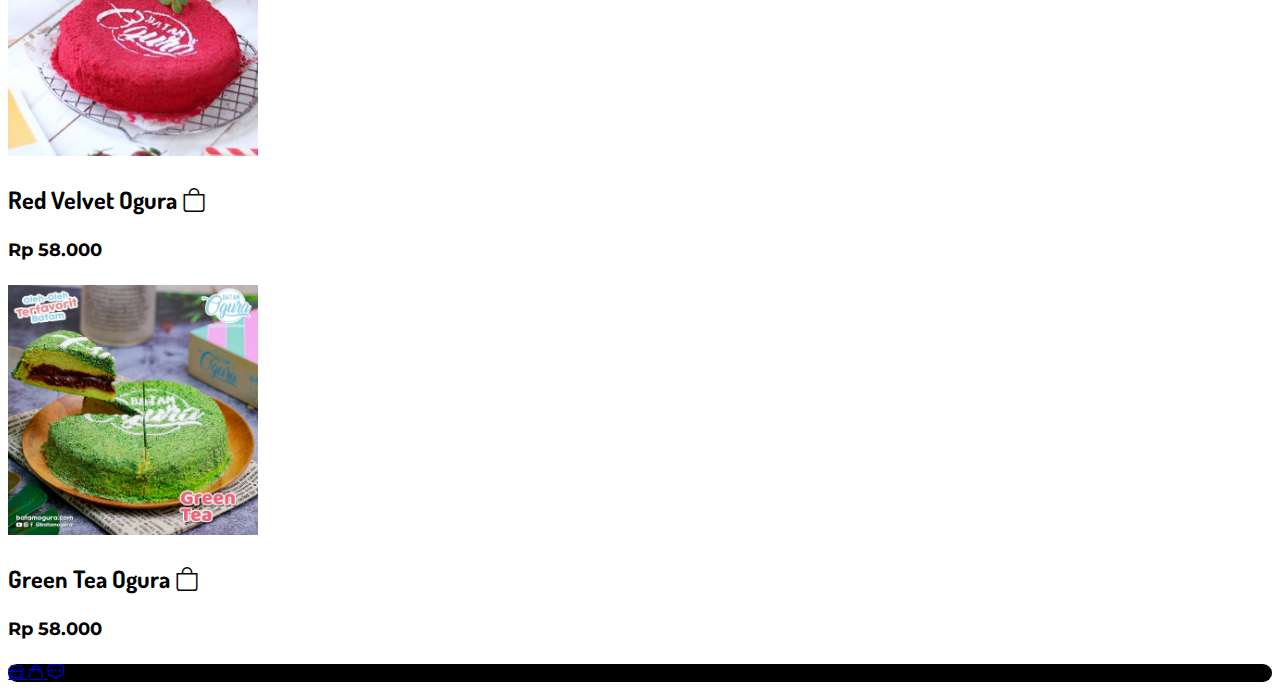
<file: makanan.html>
<!DOCTYPE html>
<html lang="en">
  <head>
    <meta charset="utf-8" />
    <meta name="viewport" content="width=device-width, initial-scale=1" />
    <!-- my googleapis -->
    <link href="https://fonts.googleapis.com/css2?family=Dosis:wght@700&family=Montserrat:wght@700&display=swap" rel="stylesheet" />
    <link href="https://fonts.googleapis.com/css2?family=Kanit&display=swap" rel="stylesheet" />
    <link href="https://fonts.googleapis.com/css2?family=Contrail+One&display=swap" rel="stylesheet">

    <!-- my bootrasrap -->
    <link href="https://cdn.jsdelivr.net/npm/bootstrap@5.0.2/dist/css/bootstrap.min.css" rel="stylesheet" integrity="sha384-EVSTQN3/azprG1Anm3QDgpJLIm9Nao0Yz1ztcQTwFspd3yD65VohhpuuCOmLASjC" crossorigin="anonymous" />
    <!-- my css -->
    <link rel="stylesheet" type="text/css" href="style.css" />

    <!-- my icon bootsrap -->
    <link rel="stylesheet" href="https://cdn.jsdelivr.net/npm/bootstrap-icons@1.5.0/font/bootstrap-icons.css" />
    <title>KATALOG OLKHABAT || NARA</title>
  </head>
  <body>
    <!-- produk makanan -->
    <nav class="navbar navbar-expand-lg navbar-light">
      <div class="container-fluid">

          <div class="collapse navbar-collapse order-lg-1 order-3" id="navbarSupportedContent" navigation-menu>
              <ul class="navbar-nav me-auto mb-2 mb-lg-0">
                <li class="nav-item">
                  <a class="nav-link active" aria-current="page" href="index.html"></a>
                </li>
            </div>

        <a class="navbar-brand order-1 mr-lg-0" href="index.html"><img src="aset/O L K H A B A T.png" width="150px"></a>

        <div class="collapse navbar-collapse order-lg-3 order-4" id="navbarSupportedContent" navigation-menu>
          <ul class="navbar-nav ms-auto">
            <li class="nav-item">
              <a class="nav-link" aria-current="page" href="#"></a>
            </li>
            <li class="nav-item">
              <a class="nav-link" href="#"></a>
            </li>
          </ul>
        </div>
      </div>
    </nav>
    <div class="pad mb-5">
  </div>

  <!-- Konten 1 -->
  <div class="container text-light">
      <div class="row mb-5">
        <div class="col-4">
          <a href="index.html">
            <img src="aset/Group 108.png" style="width: 350px;">
          </a>
          </div>
      </div>
  </div>

  <!-- Terlaris Minggu ini -->
  <div id="trending">
      <div class="jumbotron">
          <h1 style="font-family: Contrail One; color: black;" >
              Terlaris Minggu ini!
          </h1>
          <div class="card-group" >
              <div class="card border-0" style="width: 18rem; border-radius: 50px; background-color: rgba(0, 0, 0, 0); align-items: center;">
                <img src="aset/oleh2 batam/11.jpg" class="card-img-top" alt="..." style="width: 13rem; border-radius: 50px;">
                <div class="card-body">
                  <h5 class="card-title" style="font-family: Dosis; font-size: 24px; color: white;">Bingke Kentang Villa</h5>
                </div>
              </div>
              <div class="card border-0" style="width: 18rem; border-radius: 50px; background-color: rgba(0, 0, 0, 0); align-items: center;">
                  <img src="aset/oleh2 batam/bat7.jpg" class="card-img-top" alt="..." style="width: 13rem; border-radius: 50px;">
                  <div class="card-body">
                    <h5 class="card-title" style="font-family: Dosis; font-size: 24px; color: white;">Luti Gendang</h5>
                  </div>
                </div>
            </div>
      </div>
  </div>

    <!--product makanan -->
    <div class="container mt-5">
      <div class="row atas">
        <div class="col-md-3">
          <div class="card mb-3 box-shadow border-0">
            <div class="card border-0">
              <img src="aset/oleh2 batam/13.jpg" class="card-img-top" style="height: 250px" />
              <div class="card-body">
                <h3 class="card-title" style="font-family: Dosis; font-size: 24px;">Bingke original 
                  <a href="./checkout.html" style="text-decoration:none; color:rgb(7, 7, 7);">
                  <i class="bi bi-bag fs-1 fw-bold position-absolute bottom-10 end-0 mx-2"></i>
                  </a> 
                </h3>
                <h4 class="card-text" style="font-family:  Montserrat; font-size: 18px;">Rp 23.000</h4>
              </div>
            </div>
          </div>
        </div>
        <div class="col-md-3">
          <div class="card mb-3 box-shadow border-0">
            <div class="card border-0">
              <img src="aset/oleh2 batam/11.jpg" class="card-img-top" style="height: 250px" />
              <div class="card-body">
                <h3 class="card-title" style="font-family: Dosis; font-size: 24px;"> Bingke Pandan 
                  <a href="./checkout.html" style="text-decoration:none; color:rgb(7, 7, 7);">
                    <i class="bi bi-bag fs-1 fw-bold position-absolute bottom-10 end-0 mx-2"></i>
                    </a> </h3>
                <h4 class="card-text" style="font-family:  Montserrat; font-size: 18px;">Rp 23.000</h4>
              </div>
            </div>
          </div>
        </div>
        <div class="col-md-3">
          <div class="card mb-3 box-shadow border-0">
            <div class="card border-0">
              <img src="aset/oleh2 batam/14.jpg" class="card-img-top" style="height: 250px" />
              <div class="card-body">
                <h3 class="card-title" style="font-family: Dosis; font-size: 24px;">Bingke Coklat <a href="./checkout.html" style="text-decoration:none; color:rgb(7, 7, 7);">
                  <i class="bi bi-bag fs-1 fw-bold position-absolute bottom-10 end-0 mx-2"></i>
                  </a> </h3>
                <h4 class="card-text" style="font-family:  Montserrat; font-size: 18px;">Rp 21.000</h4>
              </div>
            </div>
          </div>
        </div>
        <div class="col-md-3">
          <div class="card mb-3 box-shadow border-0">
            <div class="card border-0">
              <img src="aset/oleh2 batam/LAPIS-ENGKU-PUTRI-UBI-UNGU-1 35k.jpg" class="card-img-top" style="height: 250px" />
              <div class="card-body">
                <h3 class="card-title" style="font-family: Dosis; font-size: 24px;">Lapis Ubi Ungu <a href="./checkout.html" style="text-decoration:none; color:rgb(7, 7, 7);">
                  <i class="bi bi-bag fs-1 fw-bold position-absolute bottom-10 end-0 mx-2"></i>
                  </a> </h3>
                <h4 class="card-text" style="font-family:  Montserrat; font-size: 18px;">Rp 40.000</h4>
              </div>
            </div>
          </div>
        </div>
      </div>
      <div class="row mt-5">
        <div class="col-md-3">
          <div class="card mb-3 box-shadow border-0">
            <div class="card border-0">
              <img src="aset/oleh2 batam/LAPIS-SURABAYA-1-300x300.jpg" class="card-img-top" style="height: 250px" />
              <div class="card-body">
                <h3 class="card-title" style="font-family: Dosis; font-size: 24px;">Lapis Surabya <a href="./checkout.html" style="text-decoration:none; color:rgb(7, 7, 7);">
                  <i class="bi bi-bag fs-1 fw-bold position-absolute bottom-10 end-0 mx-2"></i>
                  </a> </h3>
                <h4 class="card-text" style="font-family:  Montserrat; font-size: 18px;">Rp 40.000 / Kg</h4>
              </div>
            </div>
          </div>
        </div>
        <div class="col-md-3">
          <div class="card mb-3 box-shadow border-0">
            <div class="card border-0">
              <img src="aset/oleh2 batam/22.jpg" class="card-img-top" style="height: 250px" />
              <div class="card-body">
                <h3 class="card-title" style="font-family: Dosis; font-size: 24px;"> Cassava Cake <a href="./checkout.html" style="text-decoration:none; color:rgb(7, 7, 7);">
                  <i class="bi bi-bag fs-1 fw-bold position-absolute bottom-10 end-0 mx-2"></i>
                  </a> </h3>
                <h4 class="card-text" style="font-family:  Montserrat; font-size: 18px;">Rp 40.000</h4>
              </div>
            </div>
          </div>
        </div>
        <div class="col-md-3">
          <div class="card mb-3 box-shadow border-0">
            <div class="card border-0">
              <img src="aset/oleh2 batam/LAPIS-ENGKU-PUTRI-VANILA-1 32k.jpg" class="card-img-top" style="height: 250px" />
              <div class="card-body">
                <h3 class="card-title" style="font-family: Dosis; font-size: 24px;"> Lapis Vanilla <a href="./checkout.html" style="text-decoration:none; color:rgb(7, 7, 7);">
                  <i class="bi bi-bag fs-1 fw-bold position-absolute bottom-10 end-0 mx-2"></i>
                  </a> </h3>
                <h4 class="card-text" style="font-family:  Montserrat; font-size: 18px;">Rp 40.000</h4>
              </div>
            </div>
          </div>
        </div>
        <div class="col-md-3">
          <div class="card mb-3 box-shadow border-0">
            <div class="card border-0">
              <img
                src="aset/oleh2 batam/Perpaduan antara Pisang dan buah naga yang nancep banget di lidah, rasa buah naga dan pisangnya menyatu dalam satu kelezatan yang pas banget buat camilan kamu. 54k.jpg"
                class="card-img-top"
                style="height: 250px"
              />
              <div class="card-body">
                <h3 class="card-title" style="font-family: Dosis; font-size: 24px;">Pisang Buah Naga <a href="./checkout.html" style="text-decoration:none; color:rgb(7, 7, 7);">
                  <i class="bi bi-bag fs-1 fw-bold position-absolute bottom-10 end-0 mx-2"></i>
                  </a> </h3>
                <h4 class="card-text" style="font-family:  Montserrat; font-size: 18px;">Rp 59.000</h4>
              </div>
            </div>
          </div>
        </div>
      </div>
      <div class="row mt-5">
        <div class="col-md-3">
          <div class="card mb-3 box-shadow border-0">
            <div class="card border-0">
              <img src="aset/oleh2 batam/KEKPISANG-ORIGINAL.jpg" class="card-img-top" style="height: 250px" />
              <div class="card-body">
                <h3 class="card-title" style="font-family: Dosis; font-size: 24px;">Cake Pisang Ori... <<a href="./checkout.html" style="text-decoration:none; color:rgb(7, 7, 7);">
                  <i class="bi bi-bag fs-1 fw-bold position-absolute bottom-10 end-0 mx-2"></i>
                  </a> </h3>
                <h4 class="card-text" style="font-family:  Montserrat; font-size: 18px;">Rp 53.000</h4>
              </div>
            </div>
          </div>
        </div>
        <div class="col-md-3">
          <div class="card mb-3 box-shadow border-0">
            <div class="card border-0">
              <img src="aset/oleh2 batam/bat7.jpg" class="card-img-top" style="height: 250px" />
              <div class="card-body">
                <h3 class="card-title" style="font-family: Dosis; font-size: 24px;">Luti Gendang Ikan <a href="./checkout.html" style="text-decoration:none; color:rgb(7, 7, 7);">
                  <i class="bi bi-bag fs-1 fw-bold position-absolute bottom-10 end-0 mx-2"></i>
                  </a> </h3>
                <h4 class="card-text"style="font-family:  Montserrat; font-size: 18px;">Rp 31.000</h4>
              </div>
            </div>
          </div>
        </div>
        <div class="col-md-3">
          <div class="card mb-3 box-shadow border-0">
            <div class="card border-0">
              <img src="aset/oleh2 batam/6.jpg" class="card-img-top" style="height: 250px" />
              <div class="card-body">
                <h3 class="card-title" style="font-family: Dosis; font-size: 24px;">Luti Gendang Ayam <a href="./checkout.html" style="text-decoration:none; color:rgb(7, 7, 7);">
                  <i class="bi bi-bag fs-1 fw-bold position-absolute bottom-10 end-0 mx-2"></i>
                  </a> </h3>
                <h4 class="card-text" style="font-family:  Montserrat; font-size: 18px;">Rp 31.000</h4>
              </div>
            </div>
          </div>
        </div>
        <div class="col-md-3">
          <div class="card mb-3 box-shadow border-0">
            <div class="card border-0">
              <img src="aset/oleh2 batam/KEKPISANG-COKELAT-300x300.jpg" class="card-img-top" style="height: 250px" />
              <div class="card-body">
                <h3 class="card-title" style="font-family: Dosis; font-size: 24px;">Pisang ChocoNut <a href="./checkout.html" style="text-decoration:none; color:rgb(7, 7, 7);">
                  <i class="bi bi-bag fs-1 fw-bold position-absolute bottom-10 end-0 mx-2"></i>
                  </a> </h3>
                <h4 class="card-text" style="font-family:  Montserrat; font-size: 18px;">Rp 59.000</h4>
              </div>
            </div>
          </div>
        </div>
      </div>
      <div class="row mt-5">
        <div class="col-md-3">
          <div class="card mb-3 box-shadow border-0">
            <div class="card border-0">
              <img src="aset/oleh2 batam/12.jpg" class="card-img-top" style="height: 250px" />
              <div class="card-body">
                <h3 class="card-title" style="font-family: Dosis; font-size: 24px;">Kripik Kari Ikan <a href="./checkout.html" style="text-decoration:none; color:rgb(7, 7, 7);">
                  <i class="bi bi-bag fs-1 fw-bold position-absolute bottom-10 end-0 mx-2"></i>
                  </a> </h3>
                <h4 class="card-text" style="font-family:  Montserrat; font-size: 18px;">Rp 50.000</h4>
              </div>
            </div>
          </div>
        </div>
        <div class="col-md-3">
          <div class="card mb-3 box-shadow border-0">
            <div class="card border-0">
              <img src="aset/oleh2 batam/murah_Keripik_Kari_Rasa_Udang_Khas_Batam__Keripik__Kerupuk.jpg" class="card-img-top" style="height: 250px" />
              <div class="card-body">
                <h3 class="card-title" style="font-family: Dosis; font-size: 24px;">Kripik Kari Udang <a href="./checkout.html" style="text-decoration:none; color:rgb(7, 7, 7);">
                  <i class="bi bi-bag fs-1 fw-bold position-absolute bottom-10 end-0 mx-2"></i>
                  </a> </h3>
                <h4 class="card-text" style="font-family:  Montserrat; font-size: 18px;">Rp 35.000 / Kg</h4>
              </div>
            </div>
          </div>
        </div>
        <div class="col-md-3">
          <div class="card mb-3 box-shadow border-0">
            <div class="card border-0">
              <img src="aset/oleh2 batam/25.jpg" class="card-img-top" style="height: 250px" />
              <div class="card-body">
                <h3 class="card-title" style="font-family: Dosis; font-size: 24px;">Kripik Kari Gong... <a href="./checkout.html" style="text-decoration:none; color:rgb(7, 7, 7);">
                  <i class="bi bi-bag fs-1 fw-bold position-absolute bottom-10 end-0 mx-2"></i>
                  </a> </h3>
                <h4 class="card-text" style="font-family:  Montserrat; font-size: 18px;">Rp 100.000</h4>
              </div>
            </div>
          </div>
        </div>
        <div class="col-md-3">
          <div class="card mb-3 box-shadow border-0">
            <div class="card border-0">
              <img src="aset/oleh2 batam/kue-lebaran-bilis-gulung.jpg" class="card-img-top" style="height: 250px" />
              <div class="card-body">
                <h3 class="card-title" style="font-family: Dosis; font-size: 24px;">Bilis Gulung <a href="./checkout.html" style="text-decoration:none; color:rgb(7, 7, 7);">
                  <i class="bi bi-bag fs-1 fw-bold position-absolute bottom-10 end-0 mx-2"></i>
                  </a> </h3>
                <h4 class="card-text"style="font-family:  Montserrat; font-size: 18px;">Rp 50.000</h4>
              </div>
            </div>
          </div>
        </div>
      </div>
    
      <div class="row mt-5">
        <div class="col-md-3">
          <div class="card mb-3 box-shadow border-0">
            <div class="card border-0">
              <img src="aset/oleh2 batam/3.jpg" class="card-img-top" style="height: 250px" />
              <div class="card-body">
                <h3 class="card-title" style="font-family: Dosis; font-size: 24px;">Avocado Delight <a href="./checkout.html" style="text-decoration:none; color:rgb(7, 7, 7);">
                  <i class="bi bi-bag fs-1 fw-bold position-absolute bottom-10 end-0 mx-2"></i>
                  </a> </h3>
                <h4 class="card-text" style="font-family:  Montserrat; font-size: 18px;">Rp 35.000</h4>
              </div>
            </div>
          </div>
        </div>
        <div class="col-md-3">
          <div class="card mb-3 box-shadow border-0">
            <div class="card border-0">
              <img src="aset/oleh2 batam/2.jpg" class="card-img-top" style="height: 250px" />
              <div class="card-body">
                <h3 class="card-title" style="font-family: Dosis; font-size: 24px;">Classic tiramisu <a href="./checkout.html" style="text-decoration:none; color:rgb(7, 7, 7);">
                  <i class="bi bi-bag fs-1 fw-bold position-absolute bottom-10 end-0 mx-2"></i>
                  </a> </h3>
                <h4 class="card-text" style="font-family:  Montserrat; font-size: 18px;">Rp 35.000</h4>
              </div>
            </div>
          </div>
        </div>
        <div class="col-md-3">
          <div class="card mb-3 box-shadow border-0">
            <div class="card border-0">
              <img src="aset/oleh2 batam/1.jpg" class="card-img-top" style="height: 250px" />
              <div class="card-body">
                <h3 class="card-title" style="font-family: Dosis; font-size: 24px;">Turkish Delight <a href="./checkout.html" style="text-decoration:none; color:rgb(7, 7, 7);">
                  <i class="bi bi-bag fs-1 fw-bold position-absolute bottom-10 end-0 mx-2"></i>
                  </a> </h3>
                <h4 class="card-text" style="font-family:  Montserrat; font-size: 18px;">Rp 35.000</h4>
              </div>
            </div>
          </div>
        </div>
        <div class="col-md-3">
          <div class="card mb-3 box-shadow border-0">
            <div class="card border-0">
              <img src="aset/oleh2 batam/4.jpg" class="card-img-top" style="height: 250px" />
              <div class="card-body">
                <h3 class="card-title" style="font-family: Dosis; font-size: 24px;">Triple Chocolate <a href="./checkout.html" style="text-decoration:none; color:rgb(7, 7, 7);">
                  <i class="bi bi-bag fs-1 fw-bold position-absolute bottom-10 end-0 mx-2"></i>
                  </a> </h3>
                <h4 class="card-text"style="font-family:  Montserrat; font-size: 18px;">Rp 35.000</h4>
              </div>
            </div>
          </div>
        </div>
      </div>
      <div class="row mt-5 mb-5">
        <div class="col-md-3 mb-5">
          <div class="card mb-3 box-shadow border-0">
            <div class="card border-0">
              <img src="aset/oleh2 batam/Olova-Durian-300x300.jpg" class="card-img-top" style="height: 250px" />
              <div class="card-body">
                <h3 class="card-title" style="font-family: Dosis; font-size: 24px;">Durian Delight <a href="./checkout.html" style="text-decoration:none; color:rgb(7, 7, 7);">
                  <i class="bi bi-bag fs-1 fw-bold position-absolute bottom-10 end-0 mx-2"></i>
                  </a> </h3>
                <h4 class="card-text" style="font-family:  Montserrat; font-size: 18px;">Rp 35.000</h4>
              </div>
            </div>
          </div>
        </div>
        <div class="col-md-3 mb-5">
          <div class="card mb-3 box-shadow border-0">
            <div class="card border-0">
              <img src="aset/oleh2 batam/tiramisu-300x300.jpg" class="card-img-top" style="height: 250px" />
              <div class="card-body">
                <h3 class="card-title" style="font-family: Dosis; font-size: 24px;">Tiramisu Ogura <a href="./checkout.html" style="text-decoration:none; color:rgb(7, 7, 7);">
                  <i class="bi bi-bag fs-1 fw-bold position-absolute bottom-10 end-0 mx-2"></i>
                  </a> </h3>
                <h4 class="card-text" style="font-family:  Montserrat; font-size: 18px;">Rp 65.000</h4>
              </div>
            </div>
          </div>
        </div>
        <div class="col-md-3 mb-5">
          <div class="card mb-3 box-shadow border-0">
            <div class="card border-0">
              <img src="aset/oleh2 batam/red-velvet-300x300.jpg" class="card-img-top" style="height: 250px" />
              <div class="card-body">
                <h3 class="card-title" style="font-family: Dosis; font-size: 24px;">Red Velvet Ogura <a href="./checkout.html" style="text-decoration:none; color:rgb(7, 7, 7);">
                  <i class="bi bi-bag fs-1 fw-bold position-absolute bottom-10 end-0 mx-2"></i>
                  </a> </h3>
                <h4 class="card-text" style="font-family:  Montserrat; font-size: 18px;">Rp 58.000</h4>
              </div>
            </div>
          </div>
        </div>
        <div class="col-md-3 mb-5">
          <div class="card mb-3 box-shadow border-0">
            <div class="card border-0">
              <img src="aset/oleh2 batam/16.jpg" class="card-img-top" style="height: 250px" />
              <div class="card-body">
                <h3 class="card-title" style="font-family: Dosis; font-size: 24px;">Green Tea Ogura <a href="./checkout.html" style="text-decoration:none; color:rgb(7, 7, 7);">
                  <i class="bi bi-bag fs-1 fw-bold position-absolute bottom-10 end-0 mx-2"></i>
                  </a> </h3>
                <h4 class="card-text" style="font-family:  Montserrat; font-size: 18px;">Rp 58.000</h4>
              </div>
            </div>
          </div>
        </div>
      </div>
      
    </div>

    <!-- navigasi -->
    <div class="container mt-5">
      <nav class="navbar fixed-bottom navbar-dark" style="border-radius: 50px; background-color: black;">
        <div class="container">
          <a class="navbar-brand mx-4" href="./index.html">
            <i class="bi bi-shop-window text-warning fs-1 fw-bold mx-4"></i>
          </a>
          <a class="navbar-brand justify-content-center" href="./keranjang.html">
            <i class="bi bi-handbag text-warning fs-1 fw-bold"></i>
          </a>
          <a class="navbar-brand" href="#">
            <i class="bi bi-chat-square-dots text-warning fs-1 fw-bold mx-4"></i>
          </a>
        </div>
      </nav>
    </div>

    <!-- bootstap js -->
    <script src="https://cdn.jsdelivr.net/npm/bootstrap@5.0.2/dist/js/bootstrap.bundle.min.js" integrity="sha384-MrcW6ZMFYlzcLA8Nl+NtUVF0sA7MsXsP1UyJoMp4YLEuNSfAP+JcXn/tWtIaxVXM" crossorigin="anonymous"></script>
  </body>
</html>
</file>
<file: style.css>
@media (min-width: 992px) {
  .navbar-expand-lg .navbar-collapse {
    width: 100%;
  }
}

.abu {
  background-color: red;
}

.pading {
  padding: 1px 1px;
  background-color: black;
}
.pading-oren {
  padding: 1px 1px;
  background-color: rgb(255, 170, 6);
}
.warna {
  color: red;
}

.atas {
  margin-top: 100px;
}
@media (min-width: 992px) {
  .navbar-expand-lg .navbar-collapse {
    width: 100%;
  }
}

.abu {
  background-color: red;
}

.pading {
  padding: 1px 1px;
  background-color: black;
  box-shadow: 0px 4px 4px rgba(0, 0, 0, 0.25);
}

.pad {
  padding: 2px 2px;
  background-color: #fbcd73;
  box-shadow: 0px 4px 4px #fdd994;
}

#trending {
  text-align: center;
  padding: 30px;
}

#trending .jumbotron {
  padding: 40px;
  background-color: rgb(255, 170, 6);
  border-radius: 80px;
  max-width: 1040px;
  margin: 0 auto;
}

#checkout {
  padding: 20px;
}

.jumbo {
  padding: 20px;
  background-color: rgb(255, 170, 6);
  border-radius: 80px;
  max-width: 1040px;
  margin-top: 30px;
  margin-left: 100px;
}

#keranjang {
  padding: 30px;
}

#keranjang .jumbotron {
  padding: 40px;

  border-radius: 80px;
  max-width: 1500px;
  margin: 0 auto;
}

.hilang {
  text-decoration: none;
}
</file>
